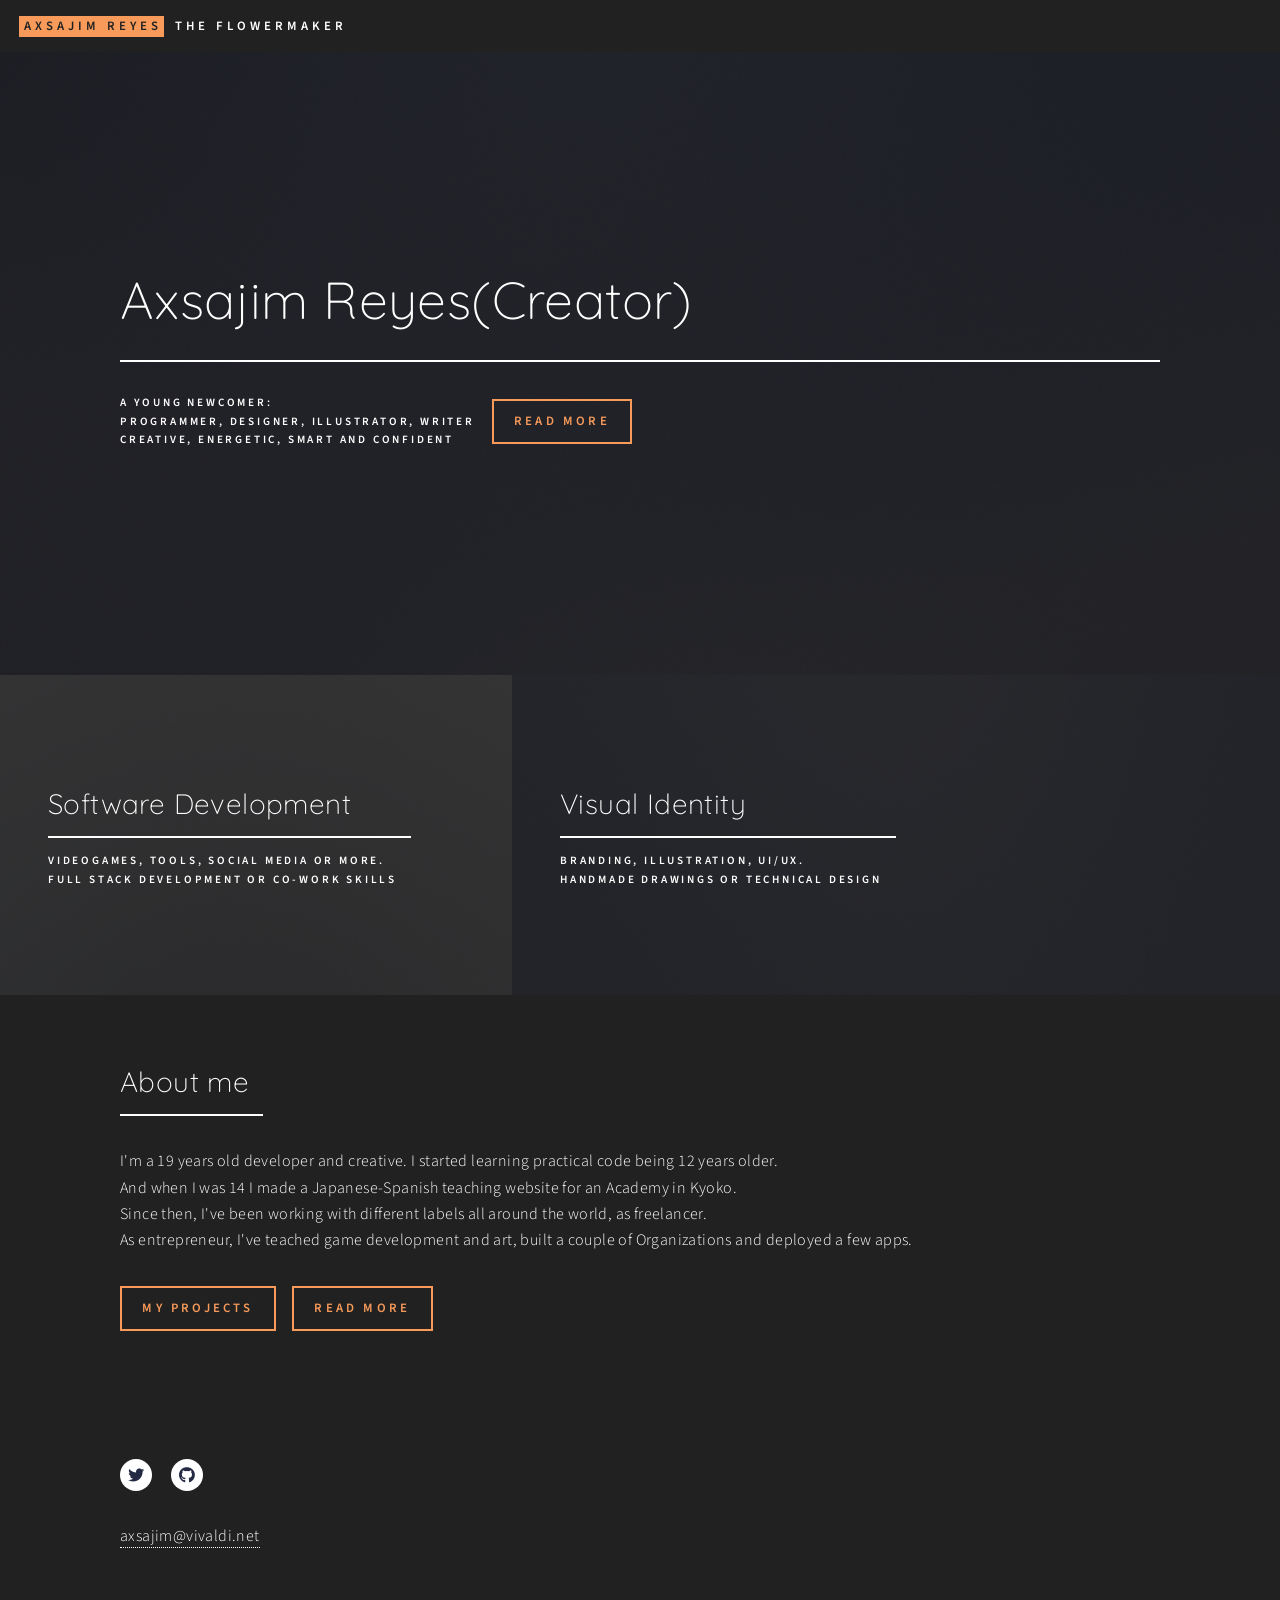
<file: index.html>
<!DOCTYPE HTML>
<!--
	Forty by HTML5 UP
	html5up.net | @ajlkn
	Free for personal and commercial use under the CCA 3.0 license (html5up.net/license)
-->
<html>
	<head>
		<title>Axsajim Reyes, Skill Showcase</title>
		<meta charset="utf-8" />
		<link href='images/favicon.ico' type='imagen/favicon.ico' rel='shorcut icon'/>
		<meta name="viewport" content="width=device-width, initial-scale=1, user-scalable=no" />
		<link rel="stylesheet" href="assets/css/main.css" />
		<noscript><link rel="stylesheet" href="assets/css/noscript.css" /></noscript>
	</head>
	<body class="is-preload">

		<!-- Wrapper -->
			<div id="wrapper">
				<!-- Logo -->


				<!-- Header -->
					<header id="header" class="alt">
						<a href="index.html" class="logo"><strong>Axsajim Reyes</strong><span> The Flowermaker</span></a>
					</header>
				<!-- Banner -->
					<section id="banner" class="major">
						<div class="inner">
							<header class="major">
								<h1>Axsajim Reyes(Creator)</h1>
							</header>
							<div class="content">
								<p>A young newcomer:<br/>
									Programmer, designer, illustrator, writer<br/>
									Creative, energetic, smart and confident</p>
								<ul class="actions">
									<li><a href="elements.html" class="button">Read more</a></li>
								</ul>
							</div>
						</div>
					</section>

				<!-- Main -->
					<div id="main">

						<!-- One -->
							<section id="one" class="tiles">
								<article>
									<span class="image">
										<img src="images/pic01.jpg" alt="" />
									</span>
									<header class="major">
										<h3><a href="landing.html" class="link">Software Development</a></h3>
										<p>Videogames, tools, social media or more.</br>
										Full stack development or co-work skills</p>
									</header>
								</article>
								<article>
									<span class="image">
										<img src="images/pic02.jpg" alt="" />
									</span>
									<header class="major">
										<h3><a href="generic.html" class="link">Visual Identity</a></h3>
										<p>Branding, Illustration, UI/UX.</br>
										Handmade drawings or Technical Design</p>
									</header>
								</article>
							</section>

						<!-- Two -->
							<section id="two">
								<div class="inner">
									<header class="major">
										<h2>About me</h2>
									</header>
									<p> I'm a 19 years old developer and creative. I started learning practical code being 12 years older.</br>
									And when I was 14 I made a Japanese-Spanish teaching website for an Academy in Kyoko.</br>
									Since then, I've been working with different labels all around the world, as freelancer.</br>
									As entrepreneur, I've teached game development and art, built a couple of Organizations and deployed a few apps.</p>
									<ul class="actions">
										<li><a href="landing.html" class="button">My Projects</a></li>
										<li><a href="generic.html" class="button">Read More</a></li>
									</ul>
								</div>
							</section>

					</div>

				<!-- Footer -->
					<footer id="footer">
						<div class="inner">
							<ul class="icons">
								<li><a href="https://twitter.com/AxsajimReyes" class="icon brands alt fa-twitter"><span class="label">Twitter</span></a></li>
								<li><a href="https://github.com/Axsajim/" class="icon brands alt fa-github"><span class="label">GitHub</span></a></li>
							</ul>
							<p>
								<a href="mailto:axsajim@vivaldi.net">axsajim@vivaldi.net</a>
							</p>
						</div>
					</footer>

			</div>

		<!-- Scripts -->
			<script src="assets/js/jquery.min.js"></script>
			<script src="assets/js/jquery.scrolly.min.js"></script>
			<script src="assets/js/jquery.scrollex.min.js"></script>
			<script src="assets/js/browser.min.js"></script>
			<script src="assets/js/breakpoints.min.js"></script>
			<script src="assets/js/util.js"></script>
			<script src="assets/js/main.js"></script>

	</body>
</html>
</file>
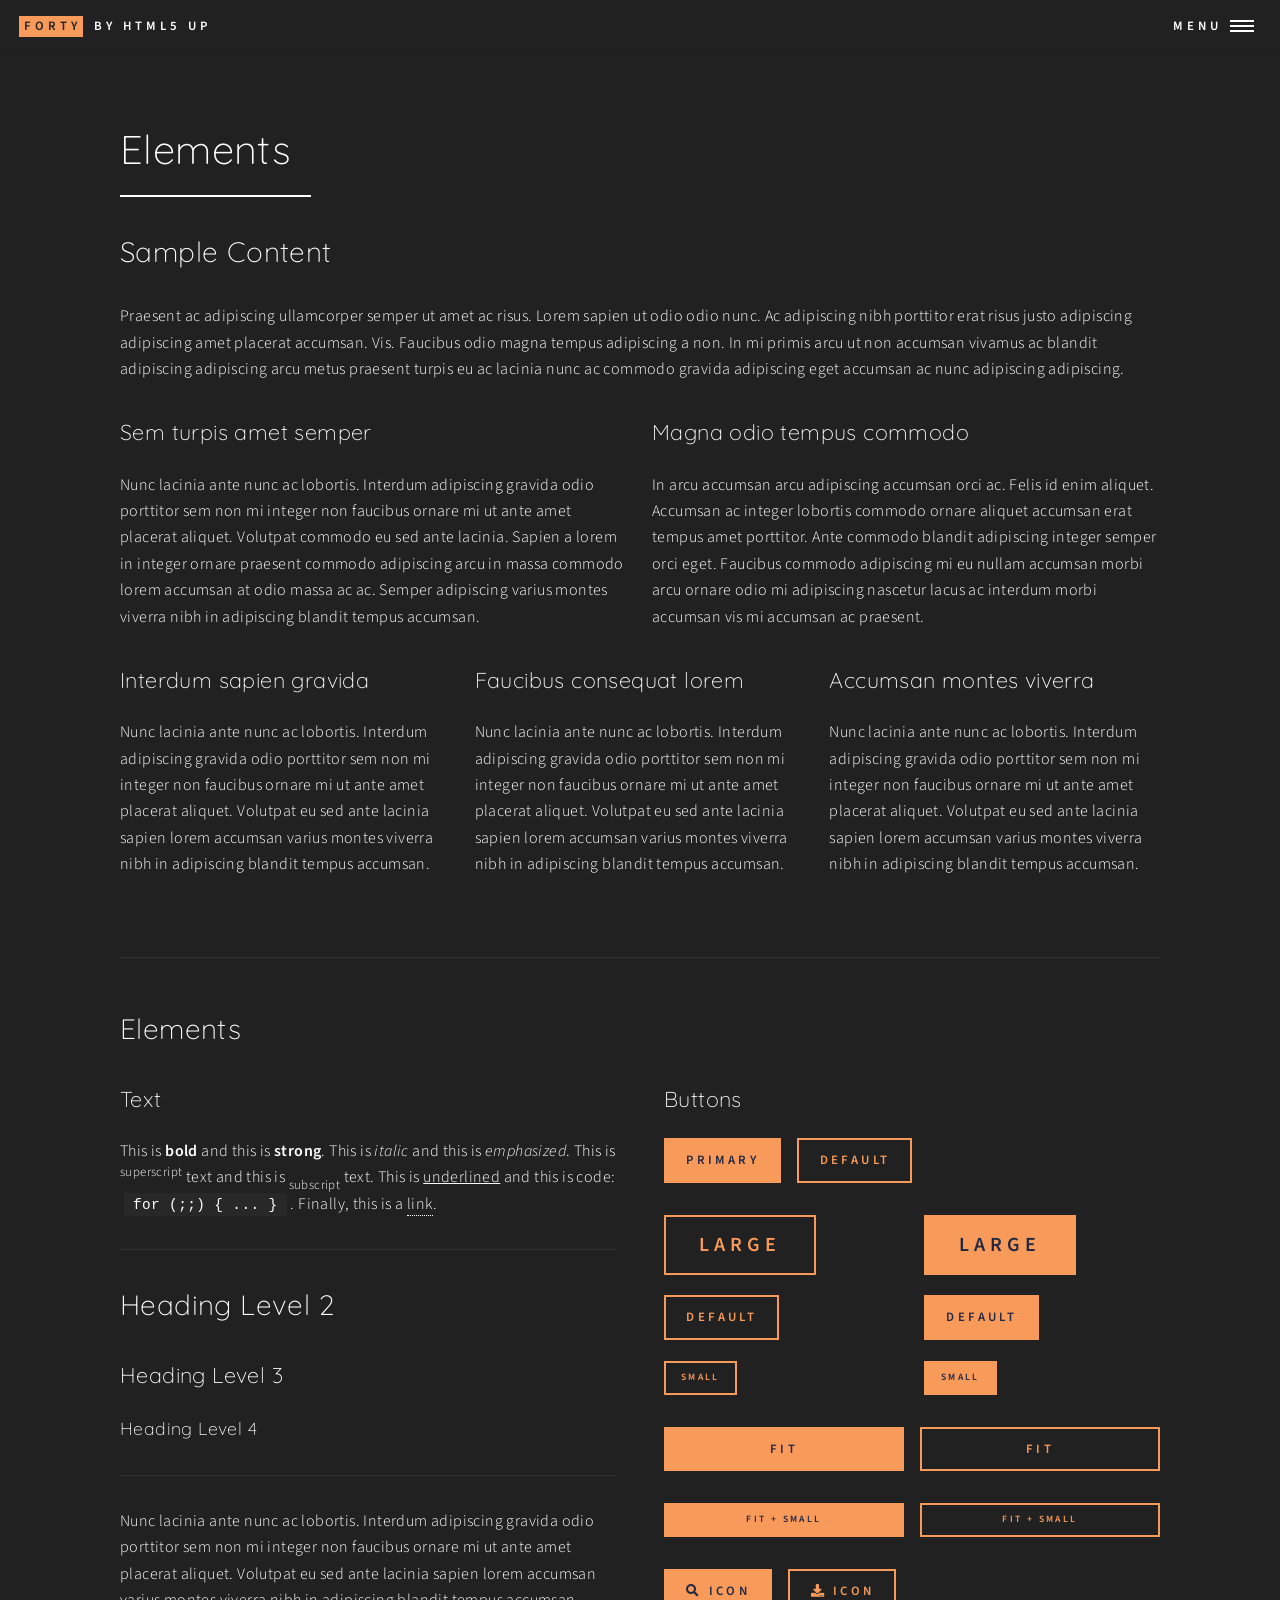
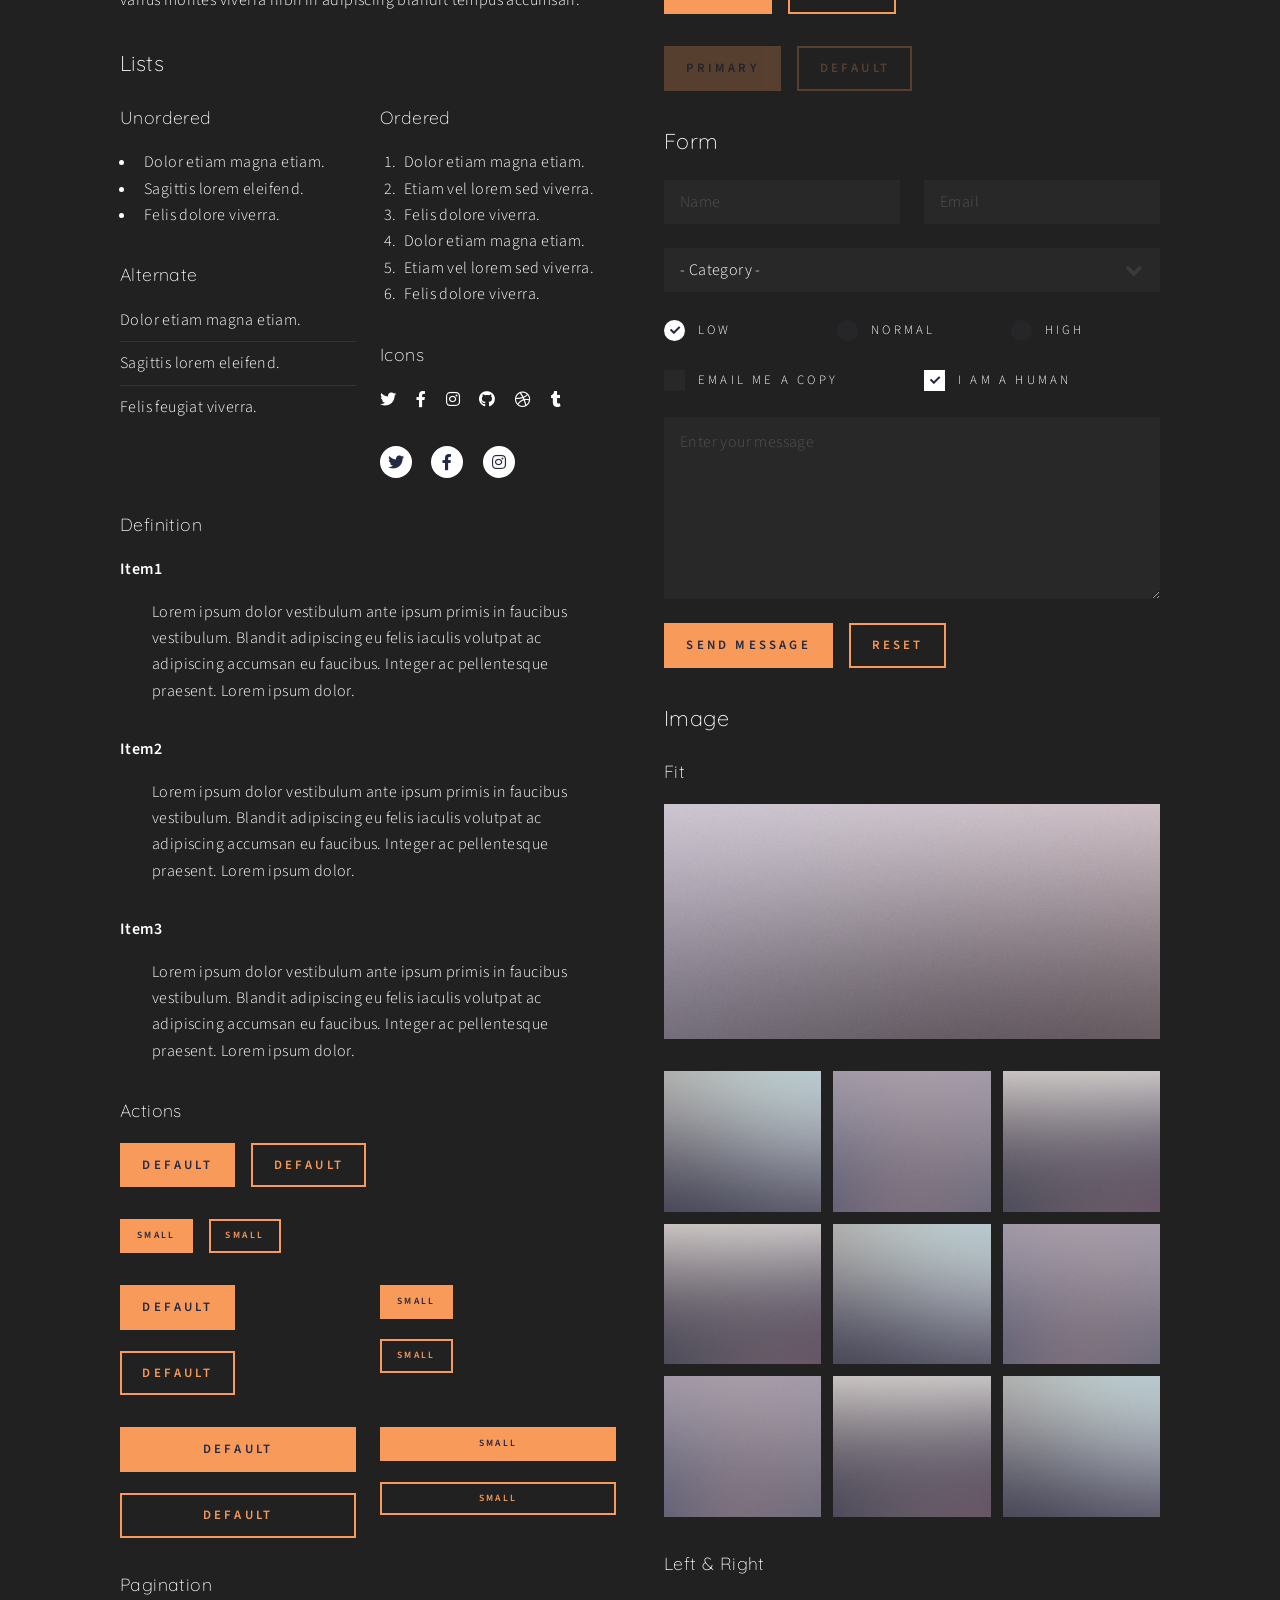
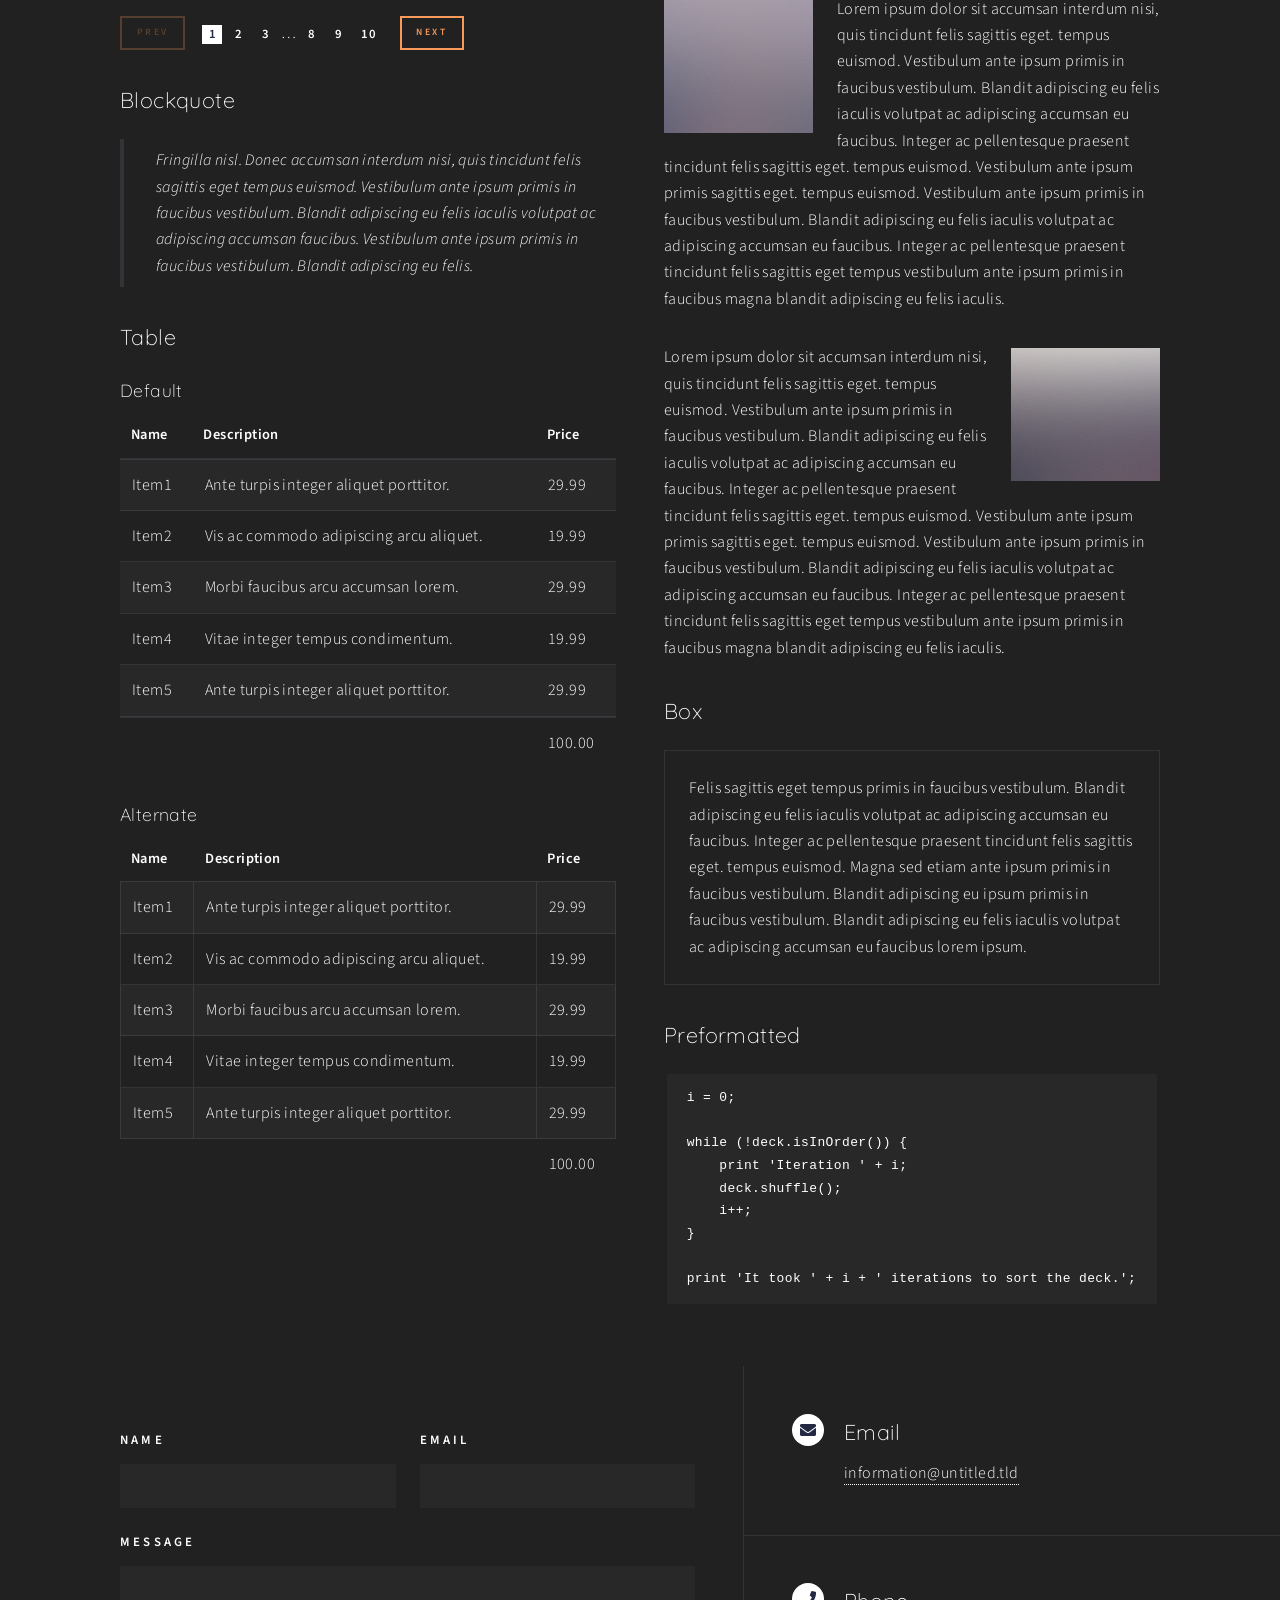
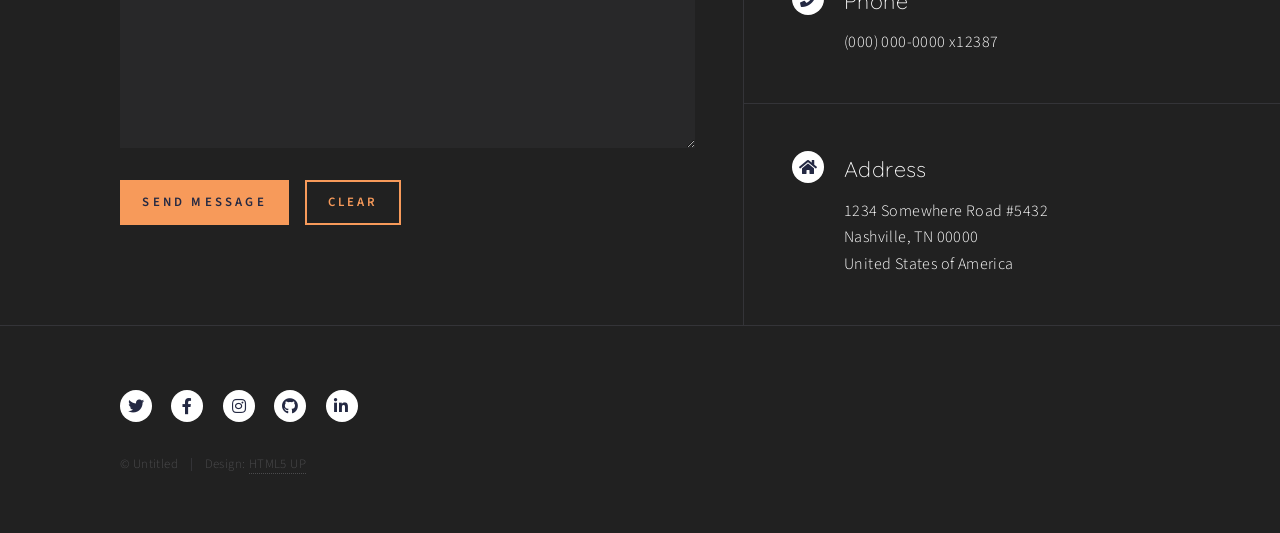
<file: elements.html>
<!DOCTYPE HTML>
<!--
	Forty by HTML5 UP
	html5up.net | @ajlkn
	Free for personal and commercial use under the CCA 3.0 license (html5up.net/license)
-->
<html>
	<head>
		<title>Elements - Forty by HTML5 UP</title>
		<meta charset="utf-8" />
		<meta name="viewport" content="width=device-width, initial-scale=1, user-scalable=no" />
		<link rel="stylesheet" href="assets/css/main.css" />
		<noscript><link rel="stylesheet" href="assets/css/noscript.css" /></noscript>
	</head>
	<body class="is-preload">

		<!-- Wrapper -->
			<div id="wrapper">

				<!-- Header -->
					<header id="header">
						<a href="index.html" class="logo"><strong>Forty</strong> <span>by HTML5 UP</span></a>
						<nav>
							<a href="#menu">Menu</a>
						</nav>
					</header>

				<!-- Menu -->
					<nav id="menu">
						<ul class="links">
							<li><a href="index.html">Home</a></li>
							<li><a href="landing.html">Landing</a></li>
							<li><a href="generic.html">Generic</a></li>
							<li><a href="elements.html">Elements</a></li>
						</ul>
						<ul class="actions stacked">
							<li><a href="#" class="button primary fit">Get Started</a></li>
							<li><a href="#" class="button fit">Log In</a></li>
						</ul>
					</nav>

				<!-- Main -->
					<div id="main" class="alt">

						<!-- One -->
							<section id="one">
								<div class="inner">
									<header class="major">
										<h1>Elements</h1>
									</header>

									<!-- Content -->
										<h2 id="content">Sample Content</h2>
										<p>Praesent ac adipiscing ullamcorper semper ut amet ac risus. Lorem sapien ut odio odio nunc. Ac adipiscing nibh porttitor erat risus justo adipiscing adipiscing amet placerat accumsan. Vis. Faucibus odio magna tempus adipiscing a non. In mi primis arcu ut non accumsan vivamus ac blandit adipiscing adipiscing arcu metus praesent turpis eu ac lacinia nunc ac commodo gravida adipiscing eget accumsan ac nunc adipiscing adipiscing.</p>
										<div class="row">
											<div class="col-6 col-12-small">
												<h3>Sem turpis amet semper</h3>
												<p>Nunc lacinia ante nunc ac lobortis. Interdum adipiscing gravida odio porttitor sem non mi integer non faucibus ornare mi ut ante amet placerat aliquet. Volutpat commodo eu sed ante lacinia. Sapien a lorem in integer ornare praesent commodo adipiscing arcu in massa commodo lorem accumsan at odio massa ac ac. Semper adipiscing varius montes viverra nibh in adipiscing blandit tempus accumsan.</p>
											</div>
											<div class="col-6 col-12-small">
												<h3>Magna odio tempus commodo</h3>
												<p>In arcu accumsan arcu adipiscing accumsan orci ac. Felis id enim aliquet. Accumsan ac integer lobortis commodo ornare aliquet accumsan erat tempus amet porttitor. Ante commodo blandit adipiscing integer semper orci eget. Faucibus commodo adipiscing mi eu nullam accumsan morbi arcu ornare odio mi adipiscing nascetur lacus ac interdum morbi accumsan vis mi accumsan ac praesent.</p>
											</div>
											<!-- Break -->
											<div class="col-4 col-12-medium">
												<h3>Interdum sapien gravida</h3>
												<p>Nunc lacinia ante nunc ac lobortis. Interdum adipiscing gravida odio porttitor sem non mi integer non faucibus ornare mi ut ante amet placerat aliquet. Volutpat eu sed ante lacinia sapien lorem accumsan varius montes viverra nibh in adipiscing blandit tempus accumsan.</p>
											</div>
											<div class="col-4 col-12-medium">
												<h3>Faucibus consequat lorem</h3>
												<p>Nunc lacinia ante nunc ac lobortis. Interdum adipiscing gravida odio porttitor sem non mi integer non faucibus ornare mi ut ante amet placerat aliquet. Volutpat eu sed ante lacinia sapien lorem accumsan varius montes viverra nibh in adipiscing blandit tempus accumsan.</p>
											</div>
											<div class="col-4 col-12-medium">
												<h3>Accumsan montes viverra</h3>
												<p>Nunc lacinia ante nunc ac lobortis. Interdum adipiscing gravida odio porttitor sem non mi integer non faucibus ornare mi ut ante amet placerat aliquet. Volutpat eu sed ante lacinia sapien lorem accumsan varius montes viverra nibh in adipiscing blandit tempus accumsan.</p>
											</div>
										</div>

									<hr class="major" />

									<!-- Elements -->
										<h2 id="elements">Elements</h2>
										<div class="row gtr-200">
											<div class="col-6 col-12-medium">

												<!-- Text stuff -->
													<h3>Text</h3>
													<p>This is <b>bold</b> and this is <strong>strong</strong>. This is <i>italic</i> and this is <em>emphasized</em>.
													This is <sup>superscript</sup> text and this is <sub>subscript</sub> text.
													This is <u>underlined</u> and this is code: <code>for (;;) { ... }</code>.
													Finally, this is a <a href="#">link</a>.</p>
													<hr />
													<h2>Heading Level 2</h2>
													<h3>Heading Level 3</h3>
													<h4>Heading Level 4</h4>
													<hr />
													<p>Nunc lacinia ante nunc ac lobortis. Interdum adipiscing gravida odio porttitor sem non mi integer non faucibus ornare mi ut ante amet placerat aliquet. Volutpat eu sed ante lacinia sapien lorem accumsan varius montes viverra nibh in adipiscing blandit tempus accumsan.</p>

												<!-- Lists -->
													<h3>Lists</h3>
													<div class="row">
														<div class="col-6 col-12-small">

															<h4>Unordered</h4>
															<ul>
																<li>Dolor etiam magna etiam.</li>
																<li>Sagittis lorem eleifend.</li>
																<li>Felis dolore viverra.</li>
															</ul>

															<h4>Alternate</h4>
															<ul class="alt">
																<li>Dolor etiam magna etiam.</li>
																<li>Sagittis lorem eleifend.</li>
																<li>Felis feugiat viverra.</li>
															</ul>

														</div>
														<div class="col-6 col-12-small">

															<h4>Ordered</h4>
															<ol>
																<li>Dolor etiam magna etiam.</li>
																<li>Etiam vel lorem sed viverra.</li>
																<li>Felis dolore viverra.</li>
																<li>Dolor etiam magna etiam.</li>
																<li>Etiam vel lorem sed viverra.</li>
																<li>Felis dolore viverra.</li>
															</ol>

															<h4>Icons</h4>
															<ul class="icons">
																<li><a href="#" class="icon brands fa-twitter"><span class="label">Twitter</span></a></li>
																<li><a href="#" class="icon brands fa-facebook-f"><span class="label">Facebook</span></a></li>
																<li><a href="#" class="icon brands fa-instagram"><span class="label">Instagram</span></a></li>
																<li><a href="#" class="icon brands fa-github"><span class="label">Github</span></a></li>
																<li><a href="#" class="icon brands fa-dribbble"><span class="label">Dribbble</span></a></li>
																<li><a href="#" class="icon brands fa-tumblr"><span class="label">Tumblr</span></a></li>
															</ul>
															<ul class="icons">
																<li><a href="#" class="icon brands alt fa-twitter"><span class="label">Twitter</span></a></li>
																<li><a href="#" class="icon brands alt fa-facebook-f"><span class="label">Facebook</span></a></li>
																<li><a href="#" class="icon brands alt fa-instagram"><span class="label">Instagram</span></a></li>
															</ul>

														</div>
													</div>
													<h4>Definition</h4>
													<dl>
														<dt>Item1</dt>
														<dd>
															<p>Lorem ipsum dolor vestibulum ante ipsum primis in faucibus vestibulum. Blandit adipiscing eu felis iaculis volutpat ac adipiscing accumsan eu faucibus. Integer ac pellentesque praesent. Lorem ipsum dolor.</p>
														</dd>
														<dt>Item2</dt>
														<dd>
															<p>Lorem ipsum dolor vestibulum ante ipsum primis in faucibus vestibulum. Blandit adipiscing eu felis iaculis volutpat ac adipiscing accumsan eu faucibus. Integer ac pellentesque praesent. Lorem ipsum dolor.</p>
														</dd>
														<dt>Item3</dt>
														<dd>
															<p>Lorem ipsum dolor vestibulum ante ipsum primis in faucibus vestibulum. Blandit adipiscing eu felis iaculis volutpat ac adipiscing accumsan eu faucibus. Integer ac pellentesque praesent. Lorem ipsum dolor.</p>
														</dd>
													</dl>

													<h4>Actions</h4>
													<ul class="actions">
														<li><a href="#" class="button primary">Default</a></li>
														<li><a href="#" class="button">Default</a></li>
													</ul>
													<ul class="actions small">
														<li><a href="#" class="button primary small">Small</a></li>
														<li><a href="#" class="button small">Small</a></li>
													</ul>
													<div class="row">
														<div class="col-6 col-12-small">
															<ul class="actions stacked">
																<li><a href="#" class="button primary">Default</a></li>
																<li><a href="#" class="button">Default</a></li>
															</ul>
														</div>
														<div class="col-6 col-12-small">
															<ul class="actions stacked">
																<li><a href="#" class="button primary small">Small</a></li>
																<li><a href="#" class="button small">Small</a></li>
															</ul>
														</div>
														<div class="col-6 col-12-small">
															<ul class="actions stacked">
																<li><a href="#" class="button primary fit">Default</a></li>
																<li><a href="#" class="button fit">Default</a></li>
															</ul>
														</div>
														<div class="col-6 col-12-small">
															<ul class="actions stacked">
																<li><a href="#" class="button primary small fit">Small</a></li>
																<li><a href="#" class="button small fit">Small</a></li>
															</ul>
														</div>
													</div>

													<h4>Pagination</h4>
													<ul class="pagination">
														<li><span class="button small disabled">Prev</span></li>
														<li><a href="#" class="page active">1</a></li>
														<li><a href="#" class="page">2</a></li>
														<li><a href="#" class="page">3</a></li>
														<li><span>&hellip;</span></li>
														<li><a href="#" class="page">8</a></li>
														<li><a href="#" class="page">9</a></li>
														<li><a href="#" class="page">10</a></li>
														<li><a href="#" class="button small">Next</a></li>
													</ul>

												<!-- Blockquote -->
													<h3>Blockquote</h3>
													<blockquote>Fringilla nisl. Donec accumsan interdum nisi, quis tincidunt felis sagittis eget tempus euismod. Vestibulum ante ipsum primis in faucibus vestibulum. Blandit adipiscing eu felis iaculis volutpat ac adipiscing accumsan faucibus. Vestibulum ante ipsum primis in faucibus vestibulum. Blandit adipiscing eu felis.</blockquote>

												<!-- Table -->
													<h3>Table</h3>

													<h4>Default</h4>
													<div class="table-wrapper">
														<table>
															<thead>
																<tr>
																	<th>Name</th>
																	<th>Description</th>
																	<th>Price</th>
																</tr>
															</thead>
															<tbody>
																<tr>
																	<td>Item1</td>
																	<td>Ante turpis integer aliquet porttitor.</td>
																	<td>29.99</td>
																</tr>
																<tr>
																	<td>Item2</td>
																	<td>Vis ac commodo adipiscing arcu aliquet.</td>
																	<td>19.99</td>
																</tr>
																<tr>
																	<td>Item3</td>
																	<td> Morbi faucibus arcu accumsan lorem.</td>
																	<td>29.99</td>
																</tr>
																<tr>
																	<td>Item4</td>
																	<td>Vitae integer tempus condimentum.</td>
																	<td>19.99</td>
																</tr>
																<tr>
																	<td>Item5</td>
																	<td>Ante turpis integer aliquet porttitor.</td>
																	<td>29.99</td>
																</tr>
															</tbody>
															<tfoot>
																<tr>
																	<td colspan="2"></td>
																	<td>100.00</td>
																</tr>
															</tfoot>
														</table>
													</div>

													<h4>Alternate</h4>
													<div class="table-wrapper">
														<table class="alt">
															<thead>
																<tr>
																	<th>Name</th>
																	<th>Description</th>
																	<th>Price</th>
																</tr>
															</thead>
															<tbody>
																<tr>
																	<td>Item1</td>
																	<td>Ante turpis integer aliquet porttitor.</td>
																	<td>29.99</td>
																</tr>
																<tr>
																	<td>Item2</td>
																	<td>Vis ac commodo adipiscing arcu aliquet.</td>
																	<td>19.99</td>
																</tr>
																<tr>
																	<td>Item3</td>
																	<td> Morbi faucibus arcu accumsan lorem.</td>
																	<td>29.99</td>
																</tr>
																<tr>
																	<td>Item4</td>
																	<td>Vitae integer tempus condimentum.</td>
																	<td>19.99</td>
																</tr>
																<tr>
																	<td>Item5</td>
																	<td>Ante turpis integer aliquet porttitor.</td>
																	<td>29.99</td>
																</tr>
															</tbody>
															<tfoot>
																<tr>
																	<td colspan="2"></td>
																	<td>100.00</td>
																</tr>
															</tfoot>
														</table>
													</div>

											</div>
											<div class="col-6 col-12-medium">

												<!-- Buttons -->
													<h3>Buttons</h3>
													<ul class="actions">
														<li><a href="#" class="button primary">Primary</a></li>
														<li><a href="#" class="button">Default</a></li>
													</ul>
													<div class="row">
														<div class="col-6 col-12-xsmall">
															<ul class="actions stacked">
																<li><a href="#" class="button large">Large</a></li>
																<li><a href="#" class="button">Default</a></li>
																<li><a href="#" class="button small">Small</a></li>
															</ul>
														</div>
														<div class="col-6 col-12-xsmall">
															<ul class="actions stacked">
																<li><a href="#" class="button primary large">Large</a></li>
																<li><a href="#" class="button primary">Default</a></li>
																<li><a href="#" class="button primary small">Small</a></li>
															</ul>
														</div>
													</div>
													<ul class="actions fit">
														<li><a href="#" class="button primary fit">Fit</a></li>
														<li><a href="#" class="button fit">Fit</a></li>
													</ul>
													<ul class="actions fit small">
														<li><a href="#" class="button primary fit small">Fit + Small</a></li>
														<li><a href="#" class="button fit small">Fit + Small</a></li>
													</ul>
													<ul class="actions">
														<li><a href="#" class="button primary icon solid fa-search">Icon</a></li>
														<li><a href="#" class="button icon solid fa-download">Icon</a></li>
													</ul>
													<ul class="actions">
														<li><span class="button primary disabled">Primary</span></li>
														<li><span class="button disabled">Default</span></li>
													</ul>

												<!-- Form -->
													<h3>Form</h3>

													<form method="post" action="#">
														<div class="row gtr-uniform">
															<div class="col-6 col-12-xsmall">
																<input type="text" name="demo-name" id="demo-name" value="" placeholder="Name" />
															</div>
															<div class="col-6 col-12-xsmall">
																<input type="email" name="demo-email" id="demo-email" value="" placeholder="Email" />
															</div>
															<!-- Break -->
															<div class="col-12">
																<select name="demo-category" id="demo-category">
																	<option value="">- Category -</option>
																	<option value="1">Manufacturing</option>
																	<option value="1">Shipping</option>
																	<option value="1">Administration</option>
																	<option value="1">Human Resources</option>
																</select>
															</div>
															<!-- Break -->
															<div class="col-4 col-12-small">
																<input type="radio" id="demo-priority-low" name="demo-priority" checked>
																<label for="demo-priority-low">Low</label>
															</div>
															<div class="col-4 col-12-small">
																<input type="radio" id="demo-priority-normal" name="demo-priority">
																<label for="demo-priority-normal">Normal</label>
															</div>
															<div class="col-4 col-12-small">
																<input type="radio" id="demo-priority-high" name="demo-priority">
																<label for="demo-priority-high">High</label>
															</div>
															<!-- Break -->
															<div class="col-6 col-12-small">
																<input type="checkbox" id="demo-copy" name="demo-copy">
																<label for="demo-copy">Email me a copy</label>
															</div>
															<div class="col-6 col-12-small">
																<input type="checkbox" id="demo-human" name="demo-human" checked>
																<label for="demo-human">I am a human</label>
															</div>
															<!-- Break -->
															<div class="col-12">
																<textarea name="demo-message" id="demo-message" placeholder="Enter your message" rows="6"></textarea>
															</div>
															<!-- Break -->
															<div class="col-12">
																<ul class="actions">
																	<li><input type="submit" value="Send Message" class="primary" /></li>
																	<li><input type="reset" value="Reset" /></li>
																</ul>
															</div>
														</div>
													</form>

												<!-- Image -->
													<h3>Image</h3>

													<h4>Fit</h4>
													<span class="image fit"><img src="images/pic03.jpg" alt="" /></span>
													<div class="box alt">
														<div class="row gtr-50 gtr-uniform">
															<div class="col-4"><span class="image fit"><img src="images/pic08.jpg" alt="" /></span></div>
															<div class="col-4"><span class="image fit"><img src="images/pic09.jpg" alt="" /></span></div>
															<div class="col-4"><span class="image fit"><img src="images/pic10.jpg" alt="" /></span></div>
															<!-- Break -->
															<div class="col-4"><span class="image fit"><img src="images/pic10.jpg" alt="" /></span></div>
															<div class="col-4"><span class="image fit"><img src="images/pic08.jpg" alt="" /></span></div>
															<div class="col-4"><span class="image fit"><img src="images/pic09.jpg" alt="" /></span></div>
															<!-- Break -->
															<div class="col-4"><span class="image fit"><img src="images/pic09.jpg" alt="" /></span></div>
															<div class="col-4"><span class="image fit"><img src="images/pic10.jpg" alt="" /></span></div>
															<div class="col-4"><span class="image fit"><img src="images/pic08.jpg" alt="" /></span></div>
														</div>
													</div>

													<h4>Left &amp; Right</h4>
													<p><span class="image left"><img src="images/pic09.jpg" alt="" /></span>Lorem ipsum dolor sit accumsan interdum nisi, quis tincidunt felis sagittis eget. tempus euismod. Vestibulum ante ipsum primis in faucibus vestibulum. Blandit adipiscing eu felis iaculis volutpat ac adipiscing accumsan eu faucibus. Integer ac pellentesque praesent tincidunt felis sagittis eget. tempus euismod. Vestibulum ante ipsum primis sagittis eget. tempus euismod. Vestibulum ante ipsum primis in faucibus vestibulum. Blandit adipiscing eu felis iaculis volutpat ac adipiscing accumsan eu faucibus. Integer ac pellentesque praesent tincidunt felis sagittis eget tempus vestibulum ante ipsum primis in faucibus magna blandit adipiscing eu felis iaculis.</p>
													<p><span class="image right"><img src="images/pic10.jpg" alt="" /></span>Lorem ipsum dolor sit accumsan interdum nisi, quis tincidunt felis sagittis eget. tempus euismod. Vestibulum ante ipsum primis in faucibus vestibulum. Blandit adipiscing eu felis iaculis volutpat ac adipiscing accumsan eu faucibus. Integer ac pellentesque praesent tincidunt felis sagittis eget. tempus euismod. Vestibulum ante ipsum primis sagittis eget. tempus euismod. Vestibulum ante ipsum primis in faucibus vestibulum. Blandit adipiscing eu felis iaculis volutpat ac adipiscing accumsan eu faucibus. Integer ac pellentesque praesent tincidunt felis sagittis eget tempus vestibulum ante ipsum primis in faucibus magna blandit adipiscing eu felis iaculis.</p>

												<!-- Box -->
													<h3>Box</h3>
													<div class="box">
														<p>Felis sagittis eget tempus primis in faucibus vestibulum. Blandit adipiscing eu felis iaculis volutpat ac adipiscing accumsan eu faucibus. Integer ac pellentesque praesent tincidunt felis sagittis eget. tempus euismod. Magna sed etiam ante ipsum primis in faucibus vestibulum. Blandit adipiscing eu ipsum primis in faucibus vestibulum. Blandit adipiscing eu felis iaculis volutpat ac adipiscing accumsan eu faucibus lorem ipsum.</p>
													</div>

												<!-- Preformatted Code -->
													<h3>Preformatted</h3>
													<pre><code>i = 0;

while (!deck.isInOrder()) {
    print 'Iteration ' + i;
    deck.shuffle();
    i++;
}

print 'It took ' + i + ' iterations to sort the deck.';
</code></pre>

											</div>
										</div>

								</div>
							</section>

					</div>

				<!-- Contact -->
					<section id="contact">
						<div class="inner">
							<section>
								<form method="post" action="#">
									<div class="fields">
										<div class="field half">
											<label for="name">Name</label>
											<input type="text" name="name" id="name" />
										</div>
										<div class="field half">
											<label for="email">Email</label>
											<input type="text" name="email" id="email" />
										</div>
										<div class="field">
											<label for="message">Message</label>
											<textarea name="message" id="message" rows="6"></textarea>
										</div>
									</div>
									<ul class="actions">
										<li><input type="submit" value="Send Message" class="primary" /></li>
										<li><input type="reset" value="Clear" /></li>
									</ul>
								</form>
							</section>
							<section class="split">
								<section>
									<div class="contact-method">
										<span class="icon solid alt fa-envelope"></span>
										<h3>Email</h3>
										<a href="#">information@untitled.tld</a>
									</div>
								</section>
								<section>
									<div class="contact-method">
										<span class="icon solid alt fa-phone"></span>
										<h3>Phone</h3>
										<span>(000) 000-0000 x12387</span>
									</div>
								</section>
								<section>
									<div class="contact-method">
										<span class="icon solid alt fa-home"></span>
										<h3>Address</h3>
										<span>1234 Somewhere Road #5432<br />
										Nashville, TN 00000<br />
										United States of America</span>
									</div>
								</section>
							</section>
						</div>
					</section>

				<!-- Footer -->
					<footer id="footer">
						<div class="inner">
							<ul class="icons">
								<li><a href="#" class="icon brands alt fa-twitter"><span class="label">Twitter</span></a></li>
								<li><a href="#" class="icon brands alt fa-facebook-f"><span class="label">Facebook</span></a></li>
								<li><a href="#" class="icon brands alt fa-instagram"><span class="label">Instagram</span></a></li>
								<li><a href="#" class="icon brands alt fa-github"><span class="label">GitHub</span></a></li>
								<li><a href="#" class="icon brands alt fa-linkedin-in"><span class="label">LinkedIn</span></a></li>
							</ul>
							<ul class="copyright">
								<li>&copy; Untitled</li><li>Design: <a href="https://html5up.net">HTML5 UP</a></li>
							</ul>
						</div>
					</footer>

			</div>

		<!-- Scripts -->
			<script src="assets/js/jquery.min.js"></script>
			<script src="assets/js/jquery.scrolly.min.js"></script>
			<script src="assets/js/jquery.scrollex.min.js"></script>
			<script src="assets/js/browser.min.js"></script>
			<script src="assets/js/breakpoints.min.js"></script>
			<script src="assets/js/util.js"></script>
			<script src="assets/js/main.js"></script>

	</body>
</html>
</file>
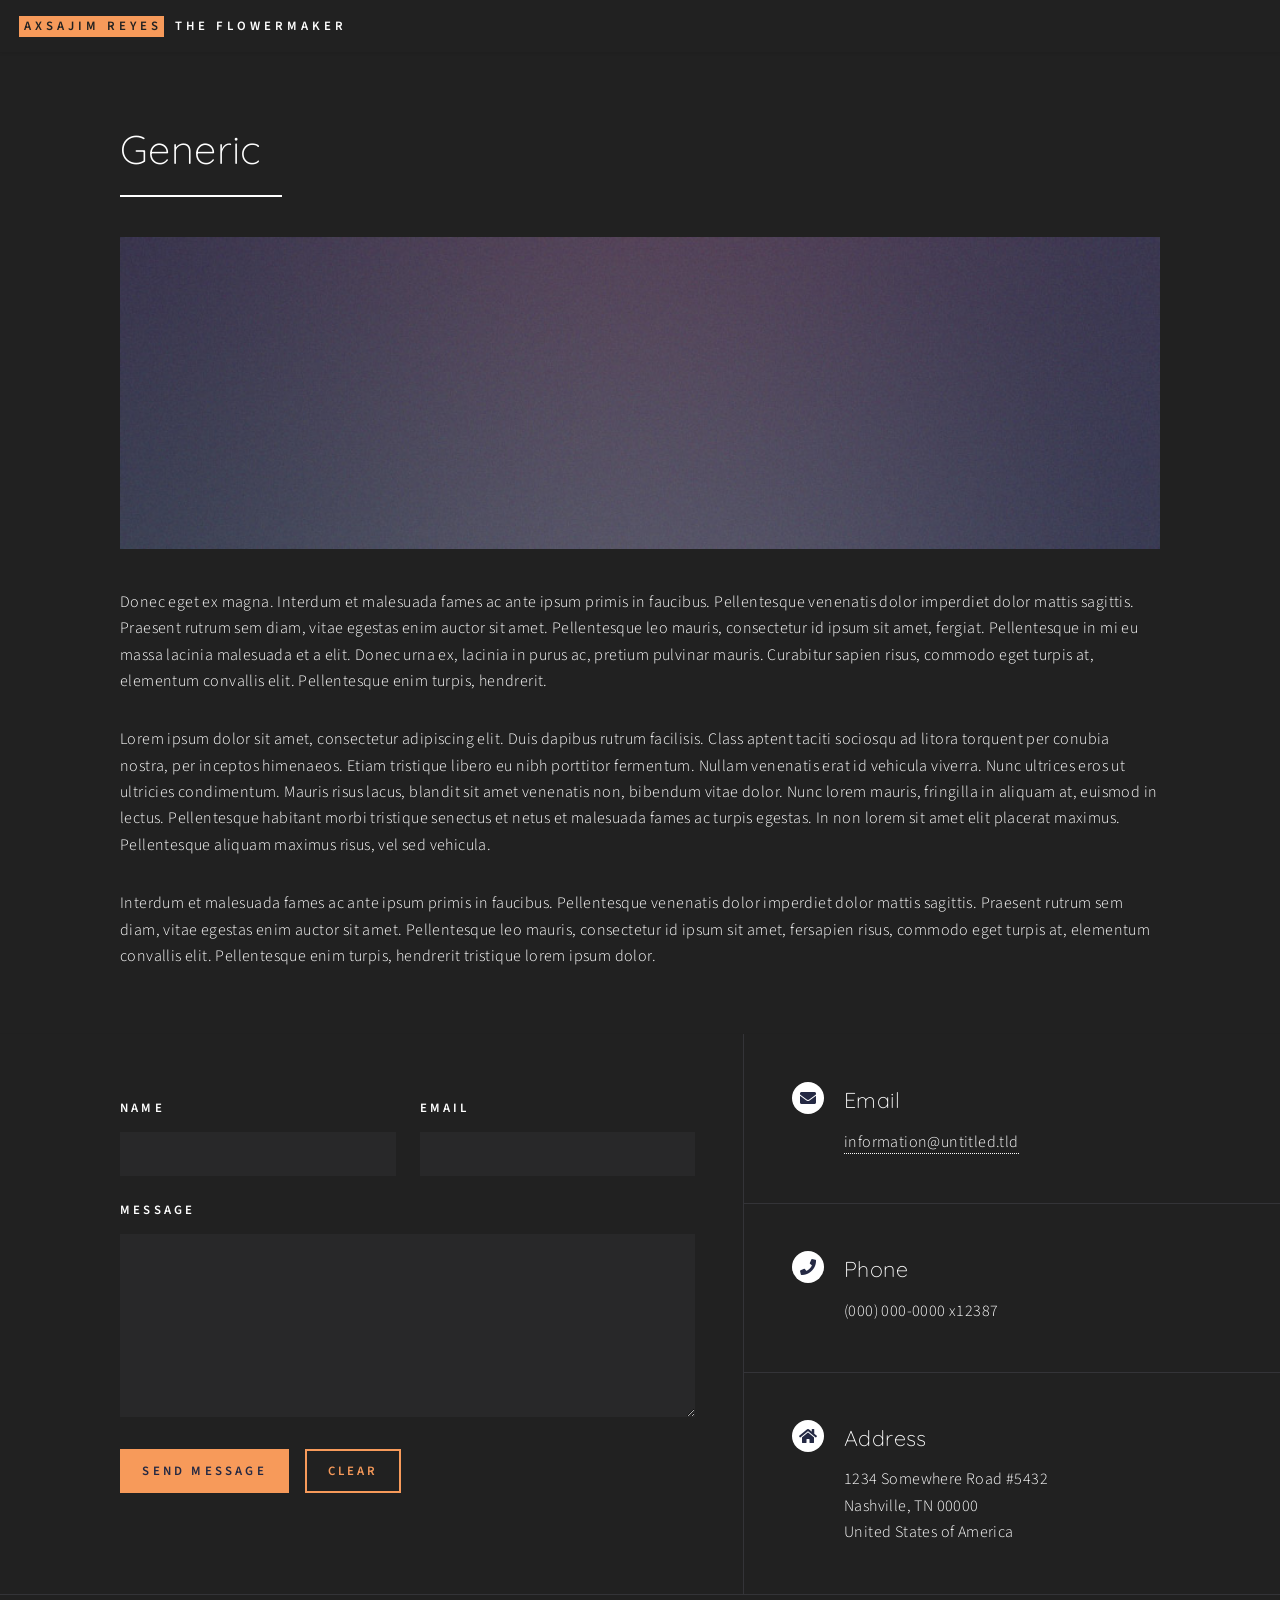
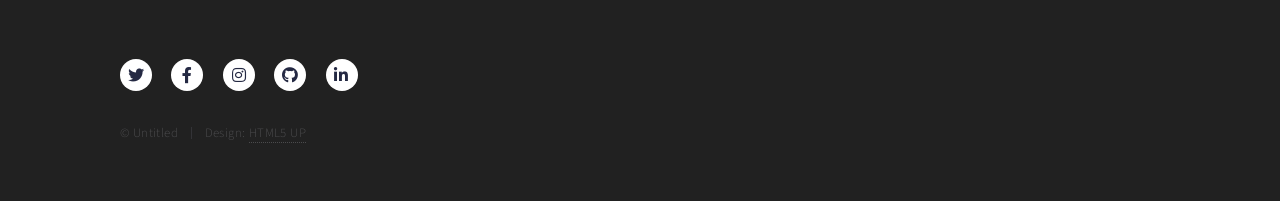
<file: generic.html>
<!DOCTYPE HTML>
<!--
	Forty by HTML5 UP
	html5up.net | @ajlkn
	Free for personal and commercial use under the CCA 3.0 license (html5up.net/license)
-->
<html>
	<head>
		<title>Axsajim Reyes - WIP</title>
		<meta charset="utf-8" />
		<meta name="viewport" content="width=device-width, initial-scale=1, user-scalable=no" />
		<link rel="stylesheet" href="assets/css/main.css" />
		<noscript><link rel="stylesheet" href="assets/css/noscript.css" /></noscript>
	</head>
	<body class="is-preload">

		<!-- Wrapper -->
			<div id="wrapper">

				<!-- Header -->
					<header id="header">
						<a href="index.html" class="logo"><strong>Axsajim Reyes</strong> <span> The Flowermaker</span></a>
					</header>

				<!-- Main -->
					<div id="main" class="alt">

						<!-- One -->
							<section id="one">
								<div class="inner">
									<header class="major">
										<h1>Generic</h1>
									</header>
									<span class="image main"><img src="images/pic11.jpg" alt="" /></span>
									<p>Donec eget ex magna. Interdum et malesuada fames ac ante ipsum primis in faucibus. Pellentesque venenatis dolor imperdiet dolor mattis sagittis. Praesent rutrum sem diam, vitae egestas enim auctor sit amet. Pellentesque leo mauris, consectetur id ipsum sit amet, fergiat. Pellentesque in mi eu massa lacinia malesuada et a elit. Donec urna ex, lacinia in purus ac, pretium pulvinar mauris. Curabitur sapien risus, commodo eget turpis at, elementum convallis elit. Pellentesque enim turpis, hendrerit.</p>
									<p>Lorem ipsum dolor sit amet, consectetur adipiscing elit. Duis dapibus rutrum facilisis. Class aptent taciti sociosqu ad litora torquent per conubia nostra, per inceptos himenaeos. Etiam tristique libero eu nibh porttitor fermentum. Nullam venenatis erat id vehicula viverra. Nunc ultrices eros ut ultricies condimentum. Mauris risus lacus, blandit sit amet venenatis non, bibendum vitae dolor. Nunc lorem mauris, fringilla in aliquam at, euismod in lectus. Pellentesque habitant morbi tristique senectus et netus et malesuada fames ac turpis egestas. In non lorem sit amet elit placerat maximus. Pellentesque aliquam maximus risus, vel sed vehicula.</p>
									<p>Interdum et malesuada fames ac ante ipsum primis in faucibus. Pellentesque venenatis dolor imperdiet dolor mattis sagittis. Praesent rutrum sem diam, vitae egestas enim auctor sit amet. Pellentesque leo mauris, consectetur id ipsum sit amet, fersapien risus, commodo eget turpis at, elementum convallis elit. Pellentesque enim turpis, hendrerit tristique lorem ipsum dolor.</p>
								</div>
							</section>

					</div>

				<!-- Contact -->
					<section id="contact">
						<div class="inner">
							<section>
								<form method="post" action="#">
									<div class="fields">
										<div class="field half">
											<label for="name">Name</label>
											<input type="text" name="name" id="name" />
										</div>
										<div class="field half">
											<label for="email">Email</label>
											<input type="text" name="email" id="email" />
										</div>
										<div class="field">
											<label for="message">Message</label>
											<textarea name="message" id="message" rows="6"></textarea>
										</div>
									</div>
									<ul class="actions">
										<li><input type="submit" value="Send Message" class="primary" /></li>
										<li><input type="reset" value="Clear" /></li>
									</ul>
								</form>
							</section>
							<section class="split">
								<section>
									<div class="contact-method">
										<span class="icon solid alt fa-envelope"></span>
										<h3>Email</h3>
										<a href="#">information@untitled.tld</a>
									</div>
								</section>
								<section>
									<div class="contact-method">
										<span class="icon solid alt fa-phone"></span>
										<h3>Phone</h3>
										<span>(000) 000-0000 x12387</span>
									</div>
								</section>
								<section>
									<div class="contact-method">
										<span class="icon solid alt fa-home"></span>
										<h3>Address</h3>
										<span>1234 Somewhere Road #5432<br />
										Nashville, TN 00000<br />
										United States of America</span>
									</div>
								</section>
							</section>
						</div>
					</section>

				<!-- Footer -->
					<footer id="footer">
						<div class="inner">
							<ul class="icons">
								<li><a href="#" class="icon brands alt fa-twitter"><span class="label">Twitter</span></a></li>
								<li><a href="#" class="icon brands alt fa-facebook-f"><span class="label">Facebook</span></a></li>
								<li><a href="#" class="icon brands alt fa-instagram"><span class="label">Instagram</span></a></li>
								<li><a href="#" class="icon brands alt fa-github"><span class="label">GitHub</span></a></li>
								<li><a href="#" class="icon brands alt fa-linkedin-in"><span class="label">LinkedIn</span></a></li>
							</ul>
							<ul class="copyright">
								<li>&copy; Untitled</li><li>Design: <a href="https://html5up.net">HTML5 UP</a></li>
							</ul>
						</div>
					</footer>

			</div>

		<!-- Scripts -->
			<script src="assets/js/jquery.min.js"></script>
			<script src="assets/js/jquery.scrolly.min.js"></script>
			<script src="assets/js/jquery.scrollex.min.js"></script>
			<script src="assets/js/browser.min.js"></script>
			<script src="assets/js/breakpoints.min.js"></script>
			<script src="assets/js/util.js"></script>
			<script src="assets/js/main.js"></script>

	</body>
</html>
</file>
<file: assets/css/noscript.css>
/*
	Forty by HTML5 UP
	html5up.net | @ajlkn
	Free for personal and commercial use under the CCA 3.0 license (html5up.net/license)
*/

/* Banner */

	body.is-preload #banner:after {
		opacity: 0.85;
	}

	body.is-preload #banner > .inner {
		-moz-filter: none;
		-webkit-filter: none;
		-ms-filter: none;
		filter: none;
		-moz-transform: none;
		-webkit-transform: none;
		-ms-transform: none;
		transform: none;
		opacity: 1;
	}
</file>
<file: assets/css/main.css>
@import url(fontawesome-all.min.css);
@import url("https://fonts.googleapis.com/css?family=Source+Sans+Pro:300,300italic,600,600italic");
@import url('https://fonts.googleapis.com/css2?family=Quicksand:wght@300;400;500;600;700&display=swap');
/*
	Forty by HTML5 UP
	html5up.net | @ajlkn
	Free for personal and commercial use under the CCA 3.0 license (html5up.net/license)
*/

html, body, div, span, applet, object,
iframe, h1, h2, h3, h4, h5, h6, p, blockquote,
pre, a, abbr, acronym, address, big, cite,
code, del, dfn, em, img, ins, kbd, q, s, samp,
small, strike, strong, sub, sup, tt, var, b,
u, i, center, dl, dt, dd, ol, ul, li, fieldset,
form, label, legend, table, caption, tbody,
tfoot, thead, tr, th, td, article, aside,
canvas, details, embed, figure, figcaption,
footer, header, hgroup, menu, nav, output, ruby,
section, summary, time, mark, audio, video {
	margin: 0;
	padding: 0;
	border: 0;
	font-size: 100%;
	font: inherit;
	vertical-align: baseline;}

article, aside, details, figcaption, figure,
footer, header, hgroup, menu, nav, section {
	display: block;}

body {
	line-height: 1;
}

ol, ul {
	list-style: none;
}

blockquote, q {
	quotes: none;
}

	blockquote:before, blockquote:after, q:before, q:after {
		content: '';
		content: none;
	}

table {
	border-collapse: collapse;
	border-spacing: 0;
}

body {
	-webkit-text-size-adjust: none;
}

mark {
	background-color: transparent;
	color: inherit;
}

input::-moz-focus-inner {
	border: 0;
	padding: 0;
}

input, select, textarea {
	-moz-appearance: none;
	-webkit-appearance: none;
	-ms-appearance: none;
	appearance: none;
}

/* Basic */

	@-ms-viewport {
		width: device-width;
	}

	body {
		-ms-overflow-style: scrollbar;
	}

	@media screen and (max-width: 480px) {

		html, body {
			min-width: 320px;
		}

	}

	html {
		box-sizing: border-box;
	}

	*, *:before, *:after {
		box-sizing: inherit;
	}

	body {
		background: #212121;
	}

		body.is-preload *, body.is-preload *:before, body.is-preload *:after {
			-moz-animation: none !important;
			-webkit-animation: none !important;
			-ms-animation: none !important;
			animation: none !important;
			-moz-transition: none !important;
			-webkit-transition: none !important;
			-ms-transition: none !important;
			transition: none !important;
		}

/* Type */

	body, input, select, textarea {
		color: #ffffff;
		font-family: "Source Sans Pro", Helvetica, sans-serif;
		font-size: 17pt;
		font-weight: 300;
		letter-spacing: 0.025em;
		line-height: 1.65;
	}

		@media screen and (max-width: 1680px) {

			body, input, select, textarea {
				font-size: 14pt;
			}

		}

		@media screen and (max-width: 1280px) {

			body, input, select, textarea {
				font-size: 12pt;
			}

		}

		@media screen and (max-width: 360px) {

			body, input, select, textarea {
				font-size: 11pt;
			}

		}

	a {
		-moz-transition: color 0.2s ease-in-out, border-bottom-color 0.2s ease-in-out;
		-webkit-transition: color 0.2s ease-in-out, border-bottom-color 0.2s ease-in-out;
		-ms-transition: color 0.2s ease-in-out, border-bottom-color 0.2s ease-in-out;
		transition: color 0.2s ease-in-out, border-bottom-color 0.2s ease-in-out;
		border-bottom: dotted 1px;
		color: inherit;
		text-decoration: none;
	}

		a:hover {
			border-bottom-color: transparent;
			color: #9bf1ff !important;
		}

		a:active {
			color: #53e3fb !important;
		}

	strong, b {
		color: #ffffff;
		font-weight: 600;
	}

	em, i {
		font-style: italic;
	}

	p {
		margin: 0 0 2em 0;
	}

	h1, h2, h3, h4, h5, h6 {
		color: #ffffff;
		font-weight: 300;
		font-family: 'Quicksand';
		line-height: 1.65;
		margin: 0 0 1em 0;
	}

		h1 a, h2 a, h3 a, h4 a, h5 a, h6 a {
			color: inherit;
			border-bottom: 0;
		}

	h1 {
		font-size: 2.5em;
	}

	h2 {
		font-size: 1.75em;
	}

	h3 {
		font-size: 1.35em;
	}

	h4 {
		font-size: 1.1em;
	}

	h5 {
		font-size: 0.9em;
	}

	h6 {
		font-size: 0.7em;
	}

	@media screen and (max-width: 736px) {

		h1 {
			font-size: 2em;
		}

		h2 {
			font-size: 1.5em;
		}

		h3 {
			font-size: 1.25em;
		}

	}

	sub {
		font-size: 0.8em;
		position: relative;
		top: 0.5em;
	}

	sup {
		font-size: 0.8em;
		position: relative;
		top: -0.5em;
	}

	blockquote {
		border-left: solid 4px rgba(212, 212, 255, 0.1);
		font-style: italic;
		margin: 0 0 2em 0;
		padding: 0.5em 0 0.5em 2em;
	}

	code {
		background: rgba(212, 212, 255, 0.035);
		font-family: "Courier New", monospace;
		font-size: 0.9em;
		margin: 0 0.25em;
		padding: 0.25em 0.65em;
	}

	pre {
		-webkit-overflow-scrolling: touch;
		font-family: "Courier New", monospace;
		font-size: 0.9em;
		margin: 0 0 2em 0;
	}

		pre code {
			display: block;
			line-height: 1.75;
			padding: 1em 1.5em;
			overflow-x: auto;
		}

	hr {
		border: 0;
		border-bottom: solid 1px rgba(212, 212, 255, 0.1);
		margin: 2em 0;
	}

		hr.major {
			margin: 3em 0;
		}

	.align-left {
		text-align: left;
	}

	.align-center {
		text-align: center;
	}

	.align-right {
		text-align: right;
	}

/* Row */

	.row {
		display: flex;
		flex-wrap: wrap;
		box-sizing: border-box;
		align-items: stretch;
	}

		.row > * {
			box-sizing: border-box;
		}

		.row.gtr-uniform > * > :last-child {
			margin-bottom: 0;
		}

		.row.aln-left {
			justify-content: flex-start;
		}

		.row.aln-center {
			justify-content: center;
		}

		.row.aln-right {
			justify-content: flex-end;
		}

		.row.aln-top {
			align-items: flex-start;
		}

		.row.aln-middle {
			align-items: center;
		}

		.row.aln-bottom {
			align-items: flex-end;
		}

		.row > .imp {
			order: -1;
		}

		.row > .col-1 {
			width: 8.33333%;
		}

		.row > .off-1 {
			margin-left: 8.33333%;
		}

		.row > .col-2 {
			width: 16.66667%;
		}

		.row > .off-2 {
			margin-left: 16.66667%;
		}

		.row > .col-3 {
			width: 25%;
		}

		.row > .off-3 {
			margin-left: 25%;
		}

		.row > .col-4 {
			width: 33.33333%;
		}

		.row > .off-4 {
			margin-left: 33.33333%;
		}

		.row > .col-5 {
			width: 41.66667%;
		}

		.row > .off-5 {
			margin-left: 41.66667%;
		}

		.row > .col-6 {
			width: 50%;
		}

		.row > .off-6 {
			margin-left: 50%;
		}

		.row > .col-7 {
			width: 58.33333%;
		}

		.row > .off-7 {
			margin-left: 58.33333%;
		}

		.row > .col-8 {
			width: 66.66667%;
		}

		.row > .off-8 {
			margin-left: 66.66667%;
		}

		.row > .col-9 {
			width: 75%;
		}

		.row > .off-9 {
			margin-left: 75%;
		}

		.row > .col-10 {
			width: 83.33333%;
		}

		.row > .off-10 {
			margin-left: 83.33333%;
		}

		.row > .col-11 {
			width: 91.66667%;
		}

		.row > .off-11 {
			margin-left: 91.66667%;
		}

		.row > .col-12 {
			width: 100%;
		}

		.row > .off-12 {
			margin-left: 100%;
		}

		.row.gtr-0 {
			margin-top: 0;
			margin-left: 0em;
		}

			.row.gtr-0 > * {
				padding: 0 0 0 0em;
			}

			.row.gtr-0.gtr-uniform {
				margin-top: 0em;
			}

				.row.gtr-0.gtr-uniform > * {
					padding-top: 0em;
				}

		.row.gtr-25 {
			margin-top: 0;
			margin-left: -0.5em;
		}

			.row.gtr-25 > * {
				padding: 0 0 0 0.5em;
			}

			.row.gtr-25.gtr-uniform {
				margin-top: -0.5em;
			}

				.row.gtr-25.gtr-uniform > * {
					padding-top: 0.5em;
				}

		.row.gtr-50 {
			margin-top: 0;
			margin-left: -1em;
		}

			.row.gtr-50 > * {
				padding: 0 0 0 1em;
			}

			.row.gtr-50.gtr-uniform {
				margin-top: -1em;
			}

				.row.gtr-50.gtr-uniform > * {
					padding-top: 1em;
				}

		.row {
			margin-top: 0;
			margin-left: -2em;
		}

			.row > * {
				padding: 0 0 0 2em;
			}

			.row.gtr-uniform {
				margin-top: -2em;
			}

				.row.gtr-uniform > * {
					padding-top: 2em;
				}

		.row.gtr-150 {
			margin-top: 0;
			margin-left: -3em;
		}

			.row.gtr-150 > * {
				padding: 0 0 0 3em;
			}

			.row.gtr-150.gtr-uniform {
				margin-top: -3em;
			}

				.row.gtr-150.gtr-uniform > * {
					padding-top: 3em;
				}

		.row.gtr-200 {
			margin-top: 0;
			margin-left: -4em;
		}

			.row.gtr-200 > * {
				padding: 0 0 0 4em;
			}

			.row.gtr-200.gtr-uniform {
				margin-top: -4em;
			}

				.row.gtr-200.gtr-uniform > * {
					padding-top: 4em;
				}

		@media screen and (max-width: 1680px) {

			.row {
				display: flex;
				flex-wrap: wrap;
				box-sizing: border-box;
				align-items: stretch;
			}

				.row > * {
					box-sizing: border-box;
				}

				.row.gtr-uniform > * > :last-child {
					margin-bottom: 0;
				}

				.row.aln-left {
					justify-content: flex-start;
				}

				.row.aln-center {
					justify-content: center;
				}

				.row.aln-right {
					justify-content: flex-end;
				}

				.row.aln-top {
					align-items: flex-start;
				}

				.row.aln-middle {
					align-items: center;
				}

				.row.aln-bottom {
					align-items: flex-end;
				}

				.row > .imp-xlarge {
					order: -1;
				}

				.row > .col-1-xlarge {
					width: 8.33333%;
				}

				.row > .off-1-xlarge {
					margin-left: 8.33333%;
				}

				.row > .col-2-xlarge {
					width: 16.66667%;
				}

				.row > .off-2-xlarge {
					margin-left: 16.66667%;
				}

				.row > .col-3-xlarge {
					width: 25%;
				}

				.row > .off-3-xlarge {
					margin-left: 25%;
				}

				.row > .col-4-xlarge {
					width: 33.33333%;
				}

				.row > .off-4-xlarge {
					margin-left: 33.33333%;
				}

				.row > .col-5-xlarge {
					width: 41.66667%;
				}

				.row > .off-5-xlarge {
					margin-left: 41.66667%;
				}

				.row > .col-6-xlarge {
					width: 50%;
				}

				.row > .off-6-xlarge {
					margin-left: 50%;
				}

				.row > .col-7-xlarge {
					width: 58.33333%;
				}

				.row > .off-7-xlarge {
					margin-left: 58.33333%;
				}

				.row > .col-8-xlarge {
					width: 66.66667%;
				}

				.row > .off-8-xlarge {
					margin-left: 66.66667%;
				}

				.row > .col-9-xlarge {
					width: 75%;
				}

				.row > .off-9-xlarge {
					margin-left: 75%;
				}

				.row > .col-10-xlarge {
					width: 83.33333%;
				}

				.row > .off-10-xlarge {
					margin-left: 83.33333%;
				}

				.row > .col-11-xlarge {
					width: 91.66667%;
				}

				.row > .off-11-xlarge {
					margin-left: 91.66667%;
				}

				.row > .col-12-xlarge {
					width: 100%;
				}

				.row > .off-12-xlarge {
					margin-left: 100%;
				}

				.row.gtr-0 {
					margin-top: 0;
					margin-left: 0em;
				}

					.row.gtr-0 > * {
						padding: 0 0 0 0em;
					}

					.row.gtr-0.gtr-uniform {
						margin-top: 0em;
					}

						.row.gtr-0.gtr-uniform > * {
							padding-top: 0em;
						}

				.row.gtr-25 {
					margin-top: 0;
					margin-left: -0.5em;
				}

					.row.gtr-25 > * {
						padding: 0 0 0 0.5em;
					}

					.row.gtr-25.gtr-uniform {
						margin-top: -0.5em;
					}

						.row.gtr-25.gtr-uniform > * {
							padding-top: 0.5em;
						}

				.row.gtr-50 {
					margin-top: 0;
					margin-left: -1em;
				}

					.row.gtr-50 > * {
						padding: 0 0 0 1em;
					}

					.row.gtr-50.gtr-uniform {
						margin-top: -1em;
					}

						.row.gtr-50.gtr-uniform > * {
							padding-top: 1em;
						}

				.row {
					margin-top: 0;
					margin-left: -2em;
				}

					.row > * {
						padding: 0 0 0 2em;
					}

					.row.gtr-uniform {
						margin-top: -2em;
					}

						.row.gtr-uniform > * {
							padding-top: 2em;
						}

				.row.gtr-150 {
					margin-top: 0;
					margin-left: -3em;
				}

					.row.gtr-150 > * {
						padding: 0 0 0 3em;
					}

					.row.gtr-150.gtr-uniform {
						margin-top: -3em;
					}

						.row.gtr-150.gtr-uniform > * {
							padding-top: 3em;
						}

				.row.gtr-200 {
					margin-top: 0;
					margin-left: -4em;
				}

					.row.gtr-200 > * {
						padding: 0 0 0 4em;
					}

					.row.gtr-200.gtr-uniform {
						margin-top: -4em;
					}

						.row.gtr-200.gtr-uniform > * {
							padding-top: 4em;
						}

		}

		@media screen and (max-width: 1280px) {

			.row {
				display: flex;
				flex-wrap: wrap;
				box-sizing: border-box;
				align-items: stretch;
			}

				.row > * {
					box-sizing: border-box;
				}

				.row.gtr-uniform > * > :last-child {
					margin-bottom: 0;
				}

				.row.aln-left {
					justify-content: flex-start;
				}

				.row.aln-center {
					justify-content: center;
				}

				.row.aln-right {
					justify-content: flex-end;
				}

				.row.aln-top {
					align-items: flex-start;
				}

				.row.aln-middle {
					align-items: center;
				}

				.row.aln-bottom {
					align-items: flex-end;
				}

				.row > .imp-large {
					order: -1;
				}

				.row > .col-1-large {
					width: 8.33333%;
				}

				.row > .off-1-large {
					margin-left: 8.33333%;
				}

				.row > .col-2-large {
					width: 16.66667%;
				}

				.row > .off-2-large {
					margin-left: 16.66667%;
				}

				.row > .col-3-large {
					width: 25%;
				}

				.row > .off-3-large {
					margin-left: 25%;
				}

				.row > .col-4-large {
					width: 33.33333%;
				}

				.row > .off-4-large {
					margin-left: 33.33333%;
				}

				.row > .col-5-large {
					width: 41.66667%;
				}

				.row > .off-5-large {
					margin-left: 41.66667%;
				}

				.row > .col-6-large {
					width: 50%;
				}

				.row > .off-6-large {
					margin-left: 50%;
				}

				.row > .col-7-large {
					width: 58.33333%;
				}

				.row > .off-7-large {
					margin-left: 58.33333%;
				}

				.row > .col-8-large {
					width: 66.66667%;
				}

				.row > .off-8-large {
					margin-left: 66.66667%;
				}

				.row > .col-9-large {
					width: 75%;
				}

				.row > .off-9-large {
					margin-left: 75%;
				}

				.row > .col-10-large {
					width: 83.33333%;
				}

				.row > .off-10-large {
					margin-left: 83.33333%;
				}

				.row > .col-11-large {
					width: 91.66667%;
				}

				.row > .off-11-large {
					margin-left: 91.66667%;
				}

				.row > .col-12-large {
					width: 100%;
				}

				.row > .off-12-large {
					margin-left: 100%;
				}

				.row.gtr-0 {
					margin-top: 0;
					margin-left: 0em;
				}

					.row.gtr-0 > * {
						padding: 0 0 0 0em;
					}

					.row.gtr-0.gtr-uniform {
						margin-top: 0em;
					}

						.row.gtr-0.gtr-uniform > * {
							padding-top: 0em;
						}

				.row.gtr-25 {
					margin-top: 0;
					margin-left: -0.375em;
				}

					.row.gtr-25 > * {
						padding: 0 0 0 0.375em;
					}

					.row.gtr-25.gtr-uniform {
						margin-top: -0.375em;
					}

						.row.gtr-25.gtr-uniform > * {
							padding-top: 0.375em;
						}

				.row.gtr-50 {
					margin-top: 0;
					margin-left: -0.75em;
				}

					.row.gtr-50 > * {
						padding: 0 0 0 0.75em;
					}

					.row.gtr-50.gtr-uniform {
						margin-top: -0.75em;
					}

						.row.gtr-50.gtr-uniform > * {
							padding-top: 0.75em;
						}

				.row {
					margin-top: 0;
					margin-left: -1.5em;
				}

					.row > * {
						padding: 0 0 0 1.5em;
					}

					.row.gtr-uniform {
						margin-top: -1.5em;
					}

						.row.gtr-uniform > * {
							padding-top: 1.5em;
						}

				.row.gtr-150 {
					margin-top: 0;
					margin-left: -2.25em;
				}

					.row.gtr-150 > * {
						padding: 0 0 0 2.25em;
					}

					.row.gtr-150.gtr-uniform {
						margin-top: -2.25em;
					}

						.row.gtr-150.gtr-uniform > * {
							padding-top: 2.25em;
						}

				.row.gtr-200 {
					margin-top: 0;
					margin-left: -3em;
				}

					.row.gtr-200 > * {
						padding: 0 0 0 3em;
					}

					.row.gtr-200.gtr-uniform {
						margin-top: -3em;
					}

						.row.gtr-200.gtr-uniform > * {
							padding-top: 3em;
						}

		}

		@media screen and (max-width: 980px) {

			.row {
				display: flex;
				flex-wrap: wrap;
				box-sizing: border-box;
				align-items: stretch;
			}

				.row > * {
					box-sizing: border-box;
				}

				.row.gtr-uniform > * > :last-child {
					margin-bottom: 0;
				}

				.row.aln-left {
					justify-content: flex-start;
				}

				.row.aln-center {
					justify-content: center;
				}

				.row.aln-right {
					justify-content: flex-end;
				}

				.row.aln-top {
					align-items: flex-start;
				}

				.row.aln-middle {
					align-items: center;
				}

				.row.aln-bottom {
					align-items: flex-end;
				}

				.row > .imp-medium {
					order: -1;
				}

				.row > .col-1-medium {
					width: 8.33333%;
				}

				.row > .off-1-medium {
					margin-left: 8.33333%;
				}

				.row > .col-2-medium {
					width: 16.66667%;
				}

				.row > .off-2-medium {
					margin-left: 16.66667%;
				}

				.row > .col-3-medium {
					width: 25%;
				}

				.row > .off-3-medium {
					margin-left: 25%;
				}

				.row > .col-4-medium {
					width: 33.33333%;
				}

				.row > .off-4-medium {
					margin-left: 33.33333%;
				}

				.row > .col-5-medium {
					width: 41.66667%;
				}

				.row > .off-5-medium {
					margin-left: 41.66667%;
				}

				.row > .col-6-medium {
					width: 50%;
				}

				.row > .off-6-medium {
					margin-left: 50%;
				}

				.row > .col-7-medium {
					width: 58.33333%;
				}

				.row > .off-7-medium {
					margin-left: 58.33333%;
				}

				.row > .col-8-medium {
					width: 66.66667%;
				}

				.row > .off-8-medium {
					margin-left: 66.66667%;
				}

				.row > .col-9-medium {
					width: 75%;
				}

				.row > .off-9-medium {
					margin-left: 75%;
				}

				.row > .col-10-medium {
					width: 83.33333%;
				}

				.row > .off-10-medium {
					margin-left: 83.33333%;
				}

				.row > .col-11-medium {
					width: 91.66667%;
				}

				.row > .off-11-medium {
					margin-left: 91.66667%;
				}

				.row > .col-12-medium {
					width: 100%;
				}

				.row > .off-12-medium {
					margin-left: 100%;
				}

				.row.gtr-0 {
					margin-top: 0;
					margin-left: 0em;
				}

					.row.gtr-0 > * {
						padding: 0 0 0 0em;
					}

					.row.gtr-0.gtr-uniform {
						margin-top: 0em;
					}

						.row.gtr-0.gtr-uniform > * {
							padding-top: 0em;
						}

				.row.gtr-25 {
					margin-top: 0;
					margin-left: -0.375em;
				}

					.row.gtr-25 > * {
						padding: 0 0 0 0.375em;
					}

					.row.gtr-25.gtr-uniform {
						margin-top: -0.375em;
					}

						.row.gtr-25.gtr-uniform > * {
							padding-top: 0.375em;
						}

				.row.gtr-50 {
					margin-top: 0;
					margin-left: -0.75em;
				}

					.row.gtr-50 > * {
						padding: 0 0 0 0.75em;
					}

					.row.gtr-50.gtr-uniform {
						margin-top: -0.75em;
					}

						.row.gtr-50.gtr-uniform > * {
							padding-top: 0.75em;
						}

				.row {
					margin-top: 0;
					margin-left: -1.5em;
				}

					.row > * {
						padding: 0 0 0 1.5em;
					}

					.row.gtr-uniform {
						margin-top: -1.5em;
					}

						.row.gtr-uniform > * {
							padding-top: 1.5em;
						}

				.row.gtr-150 {
					margin-top: 0;
					margin-left: -2.25em;
				}

					.row.gtr-150 > * {
						padding: 0 0 0 2.25em;
					}

					.row.gtr-150.gtr-uniform {
						margin-top: -2.25em;
					}

						.row.gtr-150.gtr-uniform > * {
							padding-top: 2.25em;
						}

				.row.gtr-200 {
					margin-top: 0;
					margin-left: -3em;
				}

					.row.gtr-200 > * {
						padding: 0 0 0 3em;
					}

					.row.gtr-200.gtr-uniform {
						margin-top: -3em;
					}

						.row.gtr-200.gtr-uniform > * {
							padding-top: 3em;
						}

		}

		@media screen and (max-width: 736px) {

			.row {
				display: flex;
				flex-wrap: wrap;
				box-sizing: border-box;
				align-items: stretch;
			}

				.row > * {
					box-sizing: border-box;
				}

				.row.gtr-uniform > * > :last-child {
					margin-bottom: 0;
				}

				.row.aln-left {
					justify-content: flex-start;
				}

				.row.aln-center {
					justify-content: center;
				}

				.row.aln-right {
					justify-content: flex-end;
				}

				.row.aln-top {
					align-items: flex-start;
				}

				.row.aln-middle {
					align-items: center;
				}

				.row.aln-bottom {
					align-items: flex-end;
				}

				.row > .imp-small {
					order: -1;
				}

				.row > .col-1-small {
					width: 8.33333%;
				}

				.row > .off-1-small {
					margin-left: 8.33333%;
				}

				.row > .col-2-small {
					width: 16.66667%;
				}

				.row > .off-2-small {
					margin-left: 16.66667%;
				}

				.row > .col-3-small {
					width: 25%;
				}

				.row > .off-3-small {
					margin-left: 25%;
				}

				.row > .col-4-small {
					width: 33.33333%;
				}

				.row > .off-4-small {
					margin-left: 33.33333%;
				}

				.row > .col-5-small {
					width: 41.66667%;
				}

				.row > .off-5-small {
					margin-left: 41.66667%;
				}

				.row > .col-6-small {
					width: 50%;
				}

				.row > .off-6-small {
					margin-left: 50%;
				}

				.row > .col-7-small {
					width: 58.33333%;
				}

				.row > .off-7-small {
					margin-left: 58.33333%;
				}

				.row > .col-8-small {
					width: 66.66667%;
				}

				.row > .off-8-small {
					margin-left: 66.66667%;
				}

				.row > .col-9-small {
					width: 75%;
				}

				.row > .off-9-small {
					margin-left: 75%;
				}

				.row > .col-10-small {
					width: 83.33333%;
				}

				.row > .off-10-small {
					margin-left: 83.33333%;
				}

				.row > .col-11-small {
					width: 91.66667%;
				}

				.row > .off-11-small {
					margin-left: 91.66667%;
				}

				.row > .col-12-small {
					width: 100%;
				}

				.row > .off-12-small {
					margin-left: 100%;
				}

				.row.gtr-0 {
					margin-top: 0;
					margin-left: 0em;
				}

					.row.gtr-0 > * {
						padding: 0 0 0 0em;
					}

					.row.gtr-0.gtr-uniform {
						margin-top: 0em;
					}

						.row.gtr-0.gtr-uniform > * {
							padding-top: 0em;
						}

				.row.gtr-25 {
					margin-top: 0;
					margin-left: -0.3125em;
				}

					.row.gtr-25 > * {
						padding: 0 0 0 0.3125em;
					}

					.row.gtr-25.gtr-uniform {
						margin-top: -0.3125em;
					}

						.row.gtr-25.gtr-uniform > * {
							padding-top: 0.3125em;
						}

				.row.gtr-50 {
					margin-top: 0;
					margin-left: -0.625em;
				}

					.row.gtr-50 > * {
						padding: 0 0 0 0.625em;
					}

					.row.gtr-50.gtr-uniform {
						margin-top: -0.625em;
					}

						.row.gtr-50.gtr-uniform > * {
							padding-top: 0.625em;
						}

				.row {
					margin-top: 0;
					margin-left: -1.25em;
				}

					.row > * {
						padding: 0 0 0 1.25em;
					}

					.row.gtr-uniform {
						margin-top: -1.25em;
					}

						.row.gtr-uniform > * {
							padding-top: 1.25em;
						}

				.row.gtr-150 {
					margin-top: 0;
					margin-left: -1.875em;
				}

					.row.gtr-150 > * {
						padding: 0 0 0 1.875em;
					}

					.row.gtr-150.gtr-uniform {
						margin-top: -1.875em;
					}

						.row.gtr-150.gtr-uniform > * {
							padding-top: 1.875em;
						}

				.row.gtr-200 {
					margin-top: 0;
					margin-left: -2.5em;
				}

					.row.gtr-200 > * {
						padding: 0 0 0 2.5em;
					}

					.row.gtr-200.gtr-uniform {
						margin-top: -2.5em;
					}

						.row.gtr-200.gtr-uniform > * {
							padding-top: 2.5em;
						}

		}

		@media screen and (max-width: 480px) {

			.row {
				display: flex;
				flex-wrap: wrap;
				box-sizing: border-box;
				align-items: stretch;
			}

				.row > * {
					box-sizing: border-box;
				}

				.row.gtr-uniform > * > :last-child {
					margin-bottom: 0;
				}

				.row.aln-left {
					justify-content: flex-start;
				}

				.row.aln-center {
					justify-content: center;
				}

				.row.aln-right {
					justify-content: flex-end;
				}

				.row.aln-top {
					align-items: flex-start;
				}

				.row.aln-middle {
					align-items: center;
				}

				.row.aln-bottom {
					align-items: flex-end;
				}

				.row > .imp-xsmall {
					order: -1;
				}

				.row > .col-1-xsmall {
					width: 8.33333%;
				}

				.row > .off-1-xsmall {
					margin-left: 8.33333%;
				}

				.row > .col-2-xsmall {
					width: 16.66667%;
				}

				.row > .off-2-xsmall {
					margin-left: 16.66667%;
				}

				.row > .col-3-xsmall {
					width: 25%;
				}

				.row > .off-3-xsmall {
					margin-left: 25%;
				}

				.row > .col-4-xsmall {
					width: 33.33333%;
				}

				.row > .off-4-xsmall {
					margin-left: 33.33333%;
				}

				.row > .col-5-xsmall {
					width: 41.66667%;
				}

				.row > .off-5-xsmall {
					margin-left: 41.66667%;
				}

				.row > .col-6-xsmall {
					width: 50%;
				}

				.row > .off-6-xsmall {
					margin-left: 50%;
				}

				.row > .col-7-xsmall {
					width: 58.33333%;
				}

				.row > .off-7-xsmall {
					margin-left: 58.33333%;
				}

				.row > .col-8-xsmall {
					width: 66.66667%;
				}

				.row > .off-8-xsmall {
					margin-left: 66.66667%;
				}

				.row > .col-9-xsmall {
					width: 75%;
				}

				.row > .off-9-xsmall {
					margin-left: 75%;
				}

				.row > .col-10-xsmall {
					width: 83.33333%;
				}

				.row > .off-10-xsmall {
					margin-left: 83.33333%;
				}

				.row > .col-11-xsmall {
					width: 91.66667%;
				}

				.row > .off-11-xsmall {
					margin-left: 91.66667%;
				}

				.row > .col-12-xsmall {
					width: 100%;
				}

				.row > .off-12-xsmall {
					margin-left: 100%;
				}

				.row.gtr-0 {
					margin-top: 0;
					margin-left: 0em;
				}

					.row.gtr-0 > * {
						padding: 0 0 0 0em;
					}

					.row.gtr-0.gtr-uniform {
						margin-top: 0em;
					}

						.row.gtr-0.gtr-uniform > * {
							padding-top: 0em;
						}

				.row.gtr-25 {
					margin-top: 0;
					margin-left: -0.3125em;
				}

					.row.gtr-25 > * {
						padding: 0 0 0 0.3125em;
					}

					.row.gtr-25.gtr-uniform {
						margin-top: -0.3125em;
					}

						.row.gtr-25.gtr-uniform > * {
							padding-top: 0.3125em;
						}

				.row.gtr-50 {
					margin-top: 0;
					margin-left: -0.625em;
				}

					.row.gtr-50 > * {
						padding: 0 0 0 0.625em;
					}

					.row.gtr-50.gtr-uniform {
						margin-top: -0.625em;
					}

						.row.gtr-50.gtr-uniform > * {
							padding-top: 0.625em;
						}

				.row {
					margin-top: 0;
					margin-left: -1.25em;
				}

					.row > * {
						padding: 0 0 0 1.25em;
					}

					.row.gtr-uniform {
						margin-top: -1.25em;
					}

						.row.gtr-uniform > * {
							padding-top: 1.25em;
						}

				.row.gtr-150 {
					margin-top: 0;
					margin-left: -1.875em;
				}

					.row.gtr-150 > * {
						padding: 0 0 0 1.875em;
					}

					.row.gtr-150.gtr-uniform {
						margin-top: -1.875em;
					}

						.row.gtr-150.gtr-uniform > * {
							padding-top: 1.875em;
						}

				.row.gtr-200 {
					margin-top: 0;
					margin-left: -2.5em;
				}

					.row.gtr-200 > * {
						padding: 0 0 0 2.5em;
					}

					.row.gtr-200.gtr-uniform {
						margin-top: -2.5em;
					}

						.row.gtr-200.gtr-uniform > * {
							padding-top: 2.5em;
						}

		}

/* Section/Article */

	section.special, article.special {
		text-align: center;
	}

	header.major {
		width: -moz-max-content;
		width: -webkit-max-content;
		width: -ms-max-content;
		width: max-content;
		margin-bottom: 2em;
	}

		header.major > :first-child {
			margin-bottom: 0;
			width: calc(100% + 0.5em);
		}

			header.major > :first-child:after {
				content: '';
				background-color: #ffffff;
				display: block;
				height: 2px;
				margin: 0.325em 0 0.5em 0;
				width: 100%;
			}

		header.major > p {
			font-size: 0.7em;
			font-weight: 600;
			letter-spacing: 0.25em;
			margin-bottom: 0;
			text-transform: uppercase;
		}

		body.is-ie header.major > :first-child:after {
			max-width: 9em;
		}

		body.is-ie header.major > h1:after {
			max-width: 100% !important;
		}

	@media screen and (max-width: 736px) {

		header.major > p br {
			display: none;
		}

	}

/* Form */

	form {
		margin: 0 0 2em 0;
	}

		form > :last-child {
			margin-bottom: 0;
		}

		form > .fields {
			display: -moz-flex;
			display: -webkit-flex;
			display: -ms-flex;
			display: flex;
			-moz-flex-wrap: wrap;
			-webkit-flex-wrap: wrap;
			-ms-flex-wrap: wrap;
			flex-wrap: wrap;
			width: calc(100% + 3em);
			margin: -1.5em 0 2em -1.5em;
		}

			form > .fields > .field {
				-moz-flex-grow: 0;
				-webkit-flex-grow: 0;
				-ms-flex-grow: 0;
				flex-grow: 0;
				-moz-flex-shrink: 0;
				-webkit-flex-shrink: 0;
				-ms-flex-shrink: 0;
				flex-shrink: 0;
				padding: 1.5em 0 0 1.5em;
				width: calc(100% - 1.5em);
			}

				form > .fields > .field.half {
					width: calc(50% - 0.75em);
				}

				form > .fields > .field.third {
					width: calc(100%/3 - 0.5em);
				}

				form > .fields > .field.quarter {
					width: calc(25% - 0.375em);
				}

		@media screen and (max-width: 480px) {

			form > .fields {
				width: calc(100% + 3em);
				margin: -1.5em 0 2em -1.5em;
			}

				form > .fields > .field {
					padding: 1.5em 0 0 1.5em;
					width: calc(100% - 1.5em);
				}

					form > .fields > .field.half {
						width: calc(100% - 1.5em);
					}

					form > .fields > .field.third {
						width: calc(100% - 1.5em);
					}

					form > .fields > .field.quarter {
						width: calc(100% - 1.5em);
					}

		}

	label {
		color: #ffffff;
		display: block;
		font-size: 0.8em;
		font-weight: 600;
		letter-spacing: 0.25em;
		margin: 0 0 1em 0;
		text-transform: uppercase;
	}

	input[type="text"],
	input[type="password"],
	input[type="email"],
	input[type="tel"],
	input[type="search"],
	input[type="url"],
	select,
	textarea {
		-moz-appearance: none;
		-webkit-appearance: none;
		-ms-appearance: none;
		appearance: none;
		background: rgba(212, 212, 255, 0.035);
		border: none;
		border-radius: 0;
		color: inherit;
		display: block;
		outline: 0;
		padding: 0 1em;
		text-decoration: none;
		width: 100%;
	}

		input[type="text"]:invalid,
		input[type="password"]:invalid,
		input[type="email"]:invalid,
		input[type="tel"]:invalid,
		input[type="search"]:invalid,
		input[type="url"]:invalid,
		select:invalid,
		textarea:invalid {
			box-shadow: none;
		}

		input[type="text"]:focus,
		input[type="password"]:focus,
		input[type="email"]:focus,
		input[type="tel"]:focus,
		input[type="search"]:focus,
		input[type="url"]:focus,
		select:focus,
		textarea:focus {
			border-color: #9bf1ff;
			box-shadow: 0 0 0 2px #9bf1ff;
		}

	select {
		background-image: url("data:image/svg+xml;charset=utf8,%3Csvg xmlns='http://www.w3.org/2000/svg' width='40' height='40' preserveAspectRatio='none' viewBox='0 0 40 40'%3E%3Cpath d='M9.4,12.3l10.4,10.4l10.4-10.4c0.2-0.2,0.5-0.4,0.9-0.4c0.3,0,0.6,0.1,0.9,0.4l3.3,3.3c0.2,0.2,0.4,0.5,0.4,0.9 c0,0.4-0.1,0.6-0.4,0.9L20.7,31.9c-0.2,0.2-0.5,0.4-0.9,0.4c-0.3,0-0.6-0.1-0.9-0.4L4.3,17.3c-0.2-0.2-0.4-0.5-0.4-0.9 c0-0.4,0.1-0.6,0.4-0.9l3.3-3.3c0.2-0.2,0.5-0.4,0.9-0.4S9.1,12.1,9.4,12.3z' fill='rgba(212, 212, 255, 0.1)' /%3E%3C/svg%3E");
		background-size: 1.25rem;
		background-repeat: no-repeat;
		background-position: calc(100% - 1rem) center;
		height: 2.75em;
		padding-right: 2.75em;
		text-overflow: ellipsis;
	}

		select option {
			color: #ffffff;
			background: #242943;
		}

		select:focus::-ms-value {
			background-color: transparent;
		}

		select::-ms-expand {
			display: none;
		}

	input[type="text"],
	input[type="password"],
	input[type="email"],
	input[type="tel"],
	input[type="search"],
	input[type="url"],
	select {
		height: 2.75em;
	}

	textarea {
		padding: 0.75em 1em;
	}

	input[type="checkbox"],
	input[type="radio"] {
		-moz-appearance: none;
		-webkit-appearance: none;
		-ms-appearance: none;
		appearance: none;
		display: block;
		float: left;
		margin-right: -2em;
		opacity: 0;
		width: 1em;
		z-index: -1;
	}

		input[type="checkbox"] + label,
		input[type="radio"] + label {
			text-decoration: none;
			color: #ffffff;
			cursor: pointer;
			display: inline-block;
			font-weight: 300;
			padding-left: 2.65em;
			padding-right: 0.75em;
			position: relative;
		}

			input[type="checkbox"] + label:before,
			input[type="radio"] + label:before {
				-moz-osx-font-smoothing: grayscale;
				-webkit-font-smoothing: antialiased;
				display: inline-block;
				font-style: normal;
				font-variant: normal;
				text-rendering: auto;
				line-height: 1;
				text-transform: none !important;
				font-family: 'Font Awesome 5 Free';
				font-weight: 900;
			}

			input[type="checkbox"] + label:before,
			input[type="radio"] + label:before {
				background: rgba(212, 212, 255, 0.035);
				content: '';
				display: inline-block;
				font-size: 0.8em;
				height: 2.0625em;
				left: 0;
				letter-spacing: 0;
				line-height: 2.0625em;
				position: absolute;
				text-align: center;
				top: 0;
				width: 2.0625em;
			}

		input[type="checkbox"]:checked + label:before,
		input[type="radio"]:checked + label:before {
			background: #ffffff;
			border-color: #9bf1ff;
			content: '\f00c';
			color: #242943;
		}

		input[type="checkbox"]:focus + label:before,
		input[type="radio"]:focus + label:before {
			box-shadow: 0 0 0 2px #9bf1ff;
		}

	input[type="radio"] + label:before {
		border-radius: 100%;
	}

	::-webkit-input-placeholder {
		color: rgba(244, 244, 255, 0.2) !important;
		opacity: 1.0;
	}

	:-moz-placeholder {
		color: rgba(244, 244, 255, 0.2) !important;
		opacity: 1.0;
	}

	::-moz-placeholder {
		color: rgba(244, 244, 255, 0.2) !important;
		opacity: 1.0;
	}

	:-ms-input-placeholder {
		color: rgba(244, 244, 255, 0.2) !important;
		opacity: 1.0;
	}

/* Box */

	.box {
		border: solid 1px rgba(212, 212, 255, 0.1);
		margin-bottom: 2em;
		padding: 1.5em;
	}

		.box > :last-child,
		.box > :last-child > :last-child,
		.box > :last-child > :last-child > :last-child {
			margin-bottom: 0;
		}

		.box.alt {
			border: 0;
			border-radius: 0;
			padding: 0;
		}

/* Icon */

	.icon {
		text-decoration: none;
		border-bottom: none;
		position: relative;
	}

		.icon:before {
			-moz-osx-font-smoothing: grayscale;
			-webkit-font-smoothing: antialiased;
			display: inline-block;
			font-style: normal;
			font-variant: normal;
			text-rendering: auto;
			line-height: 1;
			text-transform: none !important;
			font-family: 'Font Awesome 5 Free';
			font-weight: 400;
		}

		.icon > .label {
			display: none;
		}

		.icon:before {
			line-height: inherit;
		}

		.icon.solid:before {
			font-weight: 900;
		}

		.icon.brands:before {
			font-family: 'Font Awesome 5 Brands';
		}

		.icon.alt:before {
			background-color: #ffffff;
			border-radius: 100%;
			color: #242943;
			display: inline-block;
			height: 2em;
			line-height: 2em;
			text-align: center;
			width: 2em;
		}

	a.icon.alt:before {
		-moz-transition: background-color 0.2s ease-in-out;
		-webkit-transition: background-color 0.2s ease-in-out;
		-ms-transition: background-color 0.2s ease-in-out;
		transition: background-color 0.2s ease-in-out;
	}

	a.icon.alt:hover:before {
		background-color: #6fc3df;
	}

	a.icon.alt:active:before {
		background-color: #37a6cb;
	}

/* Image */

	.image {
		border: 0;
		display: inline-block;
		position: relative;
	}

		.image img {
			display: block;
		}

		.image.left, .image.right {
			max-width: 30%;
		}

			.image.left img, .image.right img {
				width: 100%;
			}

		.image.left {
			float: left;
			margin: 0 1.5em 1.25em 0;
			top: 0.25em;
		}

		.image.right {
			float: right;
			margin: 0 0 1.25em 1.5em;
			top: 0.25em;
		}

		.image.fit {
			display: block;
			margin: 0 0 2em 0;
			width: 100%;
		}

			.image.fit img {
				width: 100%;
			}

		.image.main {
			display: block;
			margin: 2.5em 0;
			width: 100%;
		}

			.image.main img {
				width: 100%;
			}

			@media screen and (max-width: 736px) {

				.image.main {
					margin: 1.5em 0;
				}

			}

/* List */

	ol {
		list-style: decimal;
		margin: 0 0 2em 0;
		padding-left: 1.25em;
	}

		ol li {
			padding-left: 0.25em;
		}

	ul {
		list-style: disc;
		margin: 0 0 2em 0;
		padding-left: 1em;
	}

		ul li {
			padding-left: 0.5em;
		}

		ul.alt {
			list-style: none;
			padding-left: 0;
		}

			ul.alt li {
				border-top: solid 1px rgba(212, 212, 255, 0.1);
				padding: 0.5em 0;
			}

				ul.alt li:first-child {
					border-top: 0;
					padding-top: 0;
				}

	dl {
		margin: 0 0 2em 0;
	}

		dl dt {
			display: block;
			font-weight: 600;
			margin: 0 0 1em 0;
		}

		dl dd {
			margin-left: 2em;
		}

/* Actions */

	ul.actions {
		display: -moz-flex;
		display: -webkit-flex;
		display: -ms-flex;
		display: flex;
		cursor: default;
		list-style: none;
		margin-left: -1em;
		padding-left: 0;
	}

		ul.actions li {
			padding: 0 0 0 1em;
			vertical-align: middle;
		}

		ul.actions.special {
			-moz-justify-content: center;
			-webkit-justify-content: center;
			-ms-justify-content: center;
			justify-content: center;
			width: 100%;
			margin-left: 0;
		}

			ul.actions.special li:first-child {
				padding-left: 0;
			}

		ul.actions.stacked {
			-moz-flex-direction: column;
			-webkit-flex-direction: column;
			-ms-flex-direction: column;
			flex-direction: column;
			margin-left: 0;
		}

			ul.actions.stacked li {
				padding: 1.3em 0 0 0;
			}

				ul.actions.stacked li:first-child {
					padding-top: 0;
				}

		ul.actions.fit {
			width: calc(100% + 1em);
		}

			ul.actions.fit li {
				-moz-flex-grow: 1;
				-webkit-flex-grow: 1;
				-ms-flex-grow: 1;
				flex-grow: 1;
				-moz-flex-shrink: 1;
				-webkit-flex-shrink: 1;
				-ms-flex-shrink: 1;
				flex-shrink: 1;
				width: 100%;
			}

				ul.actions.fit li > * {
					width: 100%;
				}

			ul.actions.fit.stacked {
				width: 100%;
			}

/* Icons */

	ul.icons {
		cursor: default;
		list-style: none;
		padding-left: 0;
	}

		ul.icons li {
			display: inline-block;
			padding: 0 1em 0 0;
		}

			ul.icons li:last-child {
				padding-right: 0;
			}

		@media screen and (max-width: 736px) {

			ul.icons li {
				padding: 0 0.75em 0 0;
			}

		}

/* Pagination */

	ul.pagination {
		cursor: default;
		list-style: none;
		padding-left: 0;
	}

		ul.pagination li {
			display: inline-block;
			padding-left: 0;
			vertical-align: middle;
		}

			ul.pagination li > .page {
				-moz-transition: background-color 0.2s ease-in-out, color 0.2s ease-in-out;
				-webkit-transition: background-color 0.2s ease-in-out, color 0.2s ease-in-out;
				-ms-transition: background-color 0.2s ease-in-out, color 0.2s ease-in-out;
				transition: background-color 0.2s ease-in-out, color 0.2s ease-in-out;
				border-bottom: 0;
				display: inline-block;
				font-size: 0.8em;
				font-weight: 600;
				height: 1.5em;
				line-height: 1.5em;
				margin: 0 0.125em;
				min-width: 1.5em;
				padding: 0 0.5em;
				text-align: center;
			}

				ul.pagination li > .page.active {
					background-color: #ffffff;
					color: #242943;
				}

					ul.pagination li > .page.active:hover {
						background-color: #9bf1ff;
						color: #242943 !important;
					}

					ul.pagination li > .page.active:active {
						background-color: #53e3fb;
					}

			ul.pagination li:first-child {
				padding-right: 0.75em;
			}

			ul.pagination li:last-child {
				padding-left: 0.75em;
			}

		@media screen and (max-width: 480px) {

			ul.pagination li:nth-child(n+2):nth-last-child(n+2) {
				display: none;
			}

			ul.pagination li:first-child {
				padding-right: 0;
			}

		}

/* Table */

	.table-wrapper {
		-webkit-overflow-scrolling: touch;
		overflow-x: auto;
	}

	table {
		margin: 0 0 2em 0;
		width: 100%;
	}

		table tbody tr {
			border: solid 1px rgba(212, 212, 255, 0.1);
			border-left: 0;
			border-right: 0;
		}

			table tbody tr:nth-child(2n + 1) {
				background-color: rgba(212, 212, 255, 0.035);
			}

		table td {
			padding: 0.75em 0.75em;
		}

		table th {
			color: #ffffff;
			font-size: 0.9em;
			font-weight: 600;
			padding: 0 0.75em 0.75em 0.75em;
			text-align: left;
		}

		table thead {
			border-bottom: solid 2px rgba(212, 212, 255, 0.1);
		}

		table tfoot {
			border-top: solid 2px rgba(212, 212, 255, 0.1);
		}

		table.alt {
			border-collapse: separate;
		}

			table.alt tbody tr td {
				border: solid 1px rgba(212, 212, 255, 0.1);
				border-left-width: 0;
				border-top-width: 0;
			}

				table.alt tbody tr td:first-child {
					border-left-width: 1px;
				}

			table.alt tbody tr:first-child td {
				border-top-width: 1px;
			}

			table.alt thead {
				border-bottom: 0;
			}

			table.alt tfoot {
				border-top: 0;
			}

/* Button */

	input[type="submit"],
	input[type="reset"],
	input[type="button"],
	button,
	.button {
		-moz-appearance: none;
		-webkit-appearance: none;
		-ms-appearance: none;
		appearance: none;
		-moz-transition: background-color 0.2s ease-in-out, box-shadow 0.2s ease-in-out, color 0.2s ease-in-out;
		-webkit-transition: background-color 0.2s ease-in-out, box-shadow 0.2s ease-in-out, color 0.2s ease-in-out;
		-ms-transition: background-color 0.2s ease-in-out, box-shadow 0.2s ease-in-out, color 0.2s ease-in-out;
		transition: background-color 0.2s ease-in-out, box-shadow 0.2s ease-in-out, color 0.2s ease-in-out;
		background-color: transparent;
		border: 0;
		border-radius: 0;
		box-shadow: inset 0 0 0 2px #f79a5a;
		color: #f79a5a;
		cursor: pointer;
		display: inline-block;
		font-size: 0.8em;
		font-weight: 600;
		height: 3.5em;
		letter-spacing: 0.25em;
		line-height: 3.5em;
		padding: 0 1.75em;
		text-align: center;
		text-decoration: none;
		text-transform: uppercase;
		white-space: nowrap;
	}

		input[type="submit"]:hover, input[type="submit"]:active,
		input[type="reset"]:hover,
		input[type="reset"]:active,
		input[type="button"]:hover,
		input[type="button"]:active,
		button:hover,
		button:active,
		.button:hover,
		.button:active {
			box-shadow: inset 0 0 0 2px #9bf1ff;
			color: #f79a5a;
		}

		input[type="submit"]:active,
		input[type="reset"]:active,
		input[type="button"]:active,
		button:active,
		.button:active {
			background-color: rgba(155, 241, 255, 0.1);
			box-shadow: inset 0 0 0 2px #53e3fb;
			color: #53e3fb;
		}

		input[type="submit"].icon:before,
		input[type="reset"].icon:before,
		input[type="button"].icon:before,
		button.icon:before,
		.button.icon:before {
			margin-right: 0.5em;
		}

		input[type="submit"].fit,
		input[type="reset"].fit,
		input[type="button"].fit,
		button.fit,
		.button.fit {
			width: 100%;
		}

		input[type="submit"].small,
		input[type="reset"].small,
		input[type="button"].small,
		button.small,
		.button.small {
			font-size: 0.6em;
		}

		input[type="submit"].large,
		input[type="reset"].large,
		input[type="button"].large,
		button.large,
		.button.large {
			font-size: 1.25em;
			height: 3em;
			line-height: 3em;
		}

		input[type="submit"].next,
		input[type="reset"].next,
		input[type="button"].next,
		button.next,
		.button.next {
			padding-right: 4.5em;
			position: relative;
		}

			input[type="submit"].next:before, input[type="submit"].next:after,
			input[type="reset"].next:before,
			input[type="reset"].next:after,
			input[type="button"].next:before,
			input[type="button"].next:after,
			button.next:before,
			button.next:after,
			.button.next:before,
			.button.next:after {
				-moz-transition: opacity 0.2s ease-in-out;
				-webkit-transition: opacity 0.2s ease-in-out;
				-ms-transition: opacity 0.2s ease-in-out;
				transition: opacity 0.2s ease-in-out;
				background-position: center right;
				background-repeat: no-repeat;
				background-size: 36px 24px;
				content: '';
				display: block;
				height: 100%;
				position: absolute;
				right: 1.5em;
				top: 0;
				vertical-align: middle;
				width: 36px;
			}

			input[type="submit"].next:before,
			input[type="reset"].next:before,
			input[type="button"].next:before,
			button.next:before,
			.button.next:before {
				background-image: url("data:image/svg+xml;charset=utf8,%3Csvg xmlns='http://www.w3.org/2000/svg' xmlns:xlink='http://www.w3.org/1999/xlink' width='36px' height='24px' viewBox='0 0 36 24' zoomAndPan='disable'%3E%3Cstyle%3Eline %7B stroke: %23ffffff%3B stroke-width: 2px%3B %7D%3C/style%3E%3Cline x1='0' y1='12' x2='34' y2='12' /%3E%3Cline x1='25' y1='4' x2='34' y2='12.5' /%3E%3Cline x1='25' y1='20' x2='34' y2='11.5' /%3E%3C/svg%3E");
			}

			input[type="submit"].next:after,
			input[type="reset"].next:after,
			input[type="button"].next:after,
			button.next:after,
			.button.next:after {
				background-image: url("data:image/svg+xml;charset=utf8,%3Csvg xmlns='http://www.w3.org/2000/svg' xmlns:xlink='http://www.w3.org/1999/xlink' width='36px' height='24px' viewBox='0 0 36 24' zoomAndPan='disable'%3E%3Cstyle%3Eline %7B stroke: %239bf1ff%3B stroke-width: 2px%3B %7D%3C/style%3E%3Cline x1='0' y1='12' x2='34' y2='12' /%3E%3Cline x1='25' y1='4' x2='34' y2='12.5' /%3E%3Cline x1='25' y1='20' x2='34' y2='11.5' /%3E%3C/svg%3E");
				opacity: 0;
				z-index: 1;
			}

			input[type="submit"].next:hover:after, input[type="submit"].next:active:after,
			input[type="reset"].next:hover:after,
			input[type="reset"].next:active:after,
			input[type="button"].next:hover:after,
			input[type="button"].next:active:after,
			button.next:hover:after,
			button.next:active:after,
			.button.next:hover:after,
			.button.next:active:after {
				opacity: 1;
			}

			@media screen and (max-width: 1280px) {

				input[type="submit"].next,
				input[type="reset"].next,
				input[type="button"].next,
				button.next,
				.button.next {
					padding-right: 5em;
				}

			}

		input[type="submit"].primary,
		input[type="reset"].primary,
		input[type="button"].primary,
		button.primary,
		.button.primary {
			background-color: #f79a5a;
			box-shadow: none;
			color: #242943;
		}

			input[type="submit"].primary:hover, input[type="submit"].primary:active,
			input[type="reset"].primary:hover,
			input[type="reset"].primary:active,
			input[type="button"].primary:hover,
			input[type="button"].primary:active,
			button.primary:hover,
			button.primary:active,
			.button.primary:hover,
			.button.primary:active {
				background-color: #9bf1ff;
				color: #242943 !important;
			}

			input[type="submit"].primary:active,
			input[type="reset"].primary:active,
			input[type="button"].primary:active,
			button.primary:active,
			.button.primary:active {
				background-color: #212121;
			}

		input[type="submit"].disabled, input[type="submit"]:disabled,
		input[type="reset"].disabled,
		input[type="reset"]:disabled,
		input[type="button"].disabled,
		input[type="button"]:disabled,
		button.disabled,
		button:disabled,
		.button.disabled,
		.button:disabled {
			pointer-events: none;
			cursor: default;
			opacity: 0.25;
		}

/* Tiles */

	.tiles {
		display: -moz-flex;
		display: -webkit-flex;
		display: -ms-flex;
		display: flex;
		-moz-flex-wrap: wrap;
		-webkit-flex-wrap: wrap;
		-ms-flex-wrap: wrap;
		flex-wrap: wrap;
		border-top: 0 !important;
	}

		.tiles + * {
			border-top: 0 !important;
		}

		.tiles article {
			-moz-align-items: center;
			-webkit-align-items: center;
			-ms-align-items: center;
			align-items: center;
			display: -moz-flex;
			display: -webkit-flex;
			display: -ms-flex;
			display: flex;
			-moz-transition: -moz-transform 0.25s ease, opacity 0.25s ease, -moz-filter 1s ease, -webkit-filter 1s ease;
			-webkit-transition: -webkit-transform 0.25s ease, opacity 0.25s ease, -webkit-filter 1s ease, -webkit-filter 1s ease;
			-ms-transition: -ms-transform 0.25s ease, opacity 0.25s ease, -ms-filter 1s ease, -webkit-filter 1s ease;
			transition: transform 0.25s ease, opacity 0.25s ease, filter 1s ease, -webkit-filter 1s ease;
			padding: 4em 4em 2em 4em ;
			background-position: center;
			background-repeat: no-repeat;
			background-size: cover;
			cursor: default;
			height: 40vh;
			max-height: 40em;
			min-height: 23em;
			overflow: hidden;
			position: relative;
			width: 40%;
		}

			.tiles article .image {
				display: none;
			}

			.tiles article header {
				position: relative;
				z-index: 3;
			}

			.tiles article h3 {
				font-size: 1.75em;
			}

				.tiles article h3 a:hover {
					color: inherit !important;
				}

			.tiles article .link.primary {
				border: 0;
				height: 100%;
				left: 0;
				position: absolute;
				top: 0;
				width: 100%;
				z-index: 4;
			}

			.tiles article:before {
				-moz-transition: opacity 0.5s ease;
				-webkit-transition: opacity 0.5s ease;
				-ms-transition: opacity 0.5s ease;
				transition: opacity 0.5s ease;
				bottom: 0;
				content: '';
				display: block;
				height: 100%;
				left: 0;
				opacity: 0.85;
				position: absolute;
				width: 100%;
				z-index: 2;
			}

			.tiles article:after {
				background-color: rgba(36, 41, 67, 0.25);
				content: '';
				display: block;
				height: 100%;
				left: 0;
				position: absolute;
				top: 0;
				width: 100%;
				z-index: 1;
			}

			.tiles article:hover:before {
				opacity: 0;
			}

			.tiles article.is-transitioning {
				-moz-transform: scale(0.95);
				-webkit-transform: scale(0.95);
				-ms-transform: scale(0.95);
				transform: scale(0.95);
				-moz-filter: blur(0.5em);
				-webkit-filter: blur(0.5em);
				-ms-filter: blur(0.5em);
				filter: blur(0.5em);
				opacity: 0;
			}

			.tiles article:nth-child(4n - 1), .tiles article:nth-child(4n - 2) {
				width: 60%;
			}

			.tiles article:nth-child(6n - 5):before {
				background-color: #212121;
			}

			.tiles article:nth-child(6n - 4):before {
				background-color: #212121;
			}

			.tiles article:nth-child(6n - 3):before {
				background-color: #212121;
			}

			.tiles article:nth-child(6n - 2):before {
				background-color: #212121;
			}

			.tiles article:nth-child(6n - 1):before {
				background-color: #212121;
			}

			.tiles article:nth-child(6n):before {
				background-color: #212121;
			}

		@media screen and (max-width: 1280px) {

			.tiles article {
				padding: 4em 3em 2em 3em ;
				height: 30vh;
				max-height: 30em;
				min-height: 20em;
			}

		}

		@media screen and (max-width: 980px) {

			.tiles article {
				width: 50% !important;
			}

		}

		@media screen and (max-width: 736px) {

			.tiles article {
				padding: 3em 1.5em 1em 1.5em ;
				height: 16em;
				max-height: none;
				min-height: 0;
			}

				.tiles article h3 {
					font-size: 1.5em;
				}

		}

		@media screen and (max-width: 480px) {

			.tiles {
				display: block;
			}

				.tiles article {
					height: 20em;
					width: 100% !important;
				}

		}

/* Contact Method */

	.contact-method {
		margin: 0 0 2em 0;
		padding-left: 3.25em;
		position: relative;
	}

		.contact-method .icon {
			left: 0;
			position: absolute;
			top: 0;
		}

		.contact-method h3 {
			margin: 0 0 0.5em 0;
		}

/* Spotlights */

	.spotlights {
		border-top: 0 !important;
	}

		.spotlights + * {
			border-top: 0 !important;
		}

		.spotlights > section {
			display: -moz-flex;
			display: -webkit-flex;
			display: -ms-flex;
			display: flex;
			-moz-flex-direction: row;
			-webkit-flex-direction: row;
			-ms-flex-direction: row;
			flex-direction: row;
			background-color: #2e3450;
		}

			.spotlights > section > .image {
				background-position: center center;
				background-size: cover;
				border-radius: 0;
				display: block;
				position: relative;
				width: 30%;
			}

				.spotlights > section > .image img {
					border-radius: 0;
					display: block;
					width: 100%;
				}

				.spotlights > section > .image:before {
					background: rgba(36, 41, 67, 0.9);
					content: '';
					display: block;
					height: 100%;
					left: 0;
					opacity: 0;
					position: absolute;
					top: 0;
					width: 100%;
				}

			.spotlights > section > .content {
				display: -moz-flex;
				display: -webkit-flex;
				display: -ms-flex;
				display: flex;
				-moz-flex-direction: column;
				-webkit-flex-direction: column;
				-ms-flex-direction: column;
				flex-direction: column;
				-moz-justify-content: center;
				-webkit-justify-content: center;
				-ms-justify-content: center;
				justify-content: center;
				-moz-align-items: center;
				-webkit-align-items: center;
				-ms-align-items: center;
				align-items: center;
				padding: 2em 3em 0.1em 3em ;
				width: 70%;
			}

				.spotlights > section > .content > .inner {
					margin: 0 auto;
					max-width: 100%;
					width: 65em;
				}

			.spotlights > section:nth-child(2n) {
				-moz-flex-direction: row-reverse;
				-webkit-flex-direction: row-reverse;
				-ms-flex-direction: row-reverse;
				flex-direction: row-reverse;
				background-color: #333856;
			}

				.spotlights > section:nth-child(2n) > .content {
					-moz-align-items: -moz-flex-end;
					-webkit-align-items: -webkit-flex-end;
					-ms-align-items: -ms-flex-end;
					align-items: flex-end;
				}

		@media screen and (max-width: 1680px) {

			.spotlights > section > .image {
				width: 40%;
			}

			.spotlights > section > .content {
				width: 60%;
			}

		}

		@media screen and (max-width: 1280px) {

			.spotlights > section > .image {
				width: 45%;
			}

			.spotlights > section > .content {
				width: 55%;
			}

		}

		@media screen and (max-width: 980px) {

			.spotlights > section {
				display: block;
			}

				.spotlights > section > .image {
					width: 100%;
				}

				.spotlights > section > .content {
					padding: 4em 3em 2em 3em ;
					width: 100%;
				}

		}

		@media screen and (max-width: 736px) {

			.spotlights > section > .content {
				padding: 3em 1.5em 1em 1.5em ;
			}

		}

/* Header */

	@-moz-keyframes reveal-header {
		0% {
			top: -4em;
			opacity: 0;
		}

		100% {
			top: 0;
			opacity: 1;
		}
	}

	@-webkit-keyframes reveal-header {
		0% {
			top: -4em;
			opacity: 0;
		}

		100% {
			top: 0;
			opacity: 1;
		}
	}

	@-ms-keyframes reveal-header {
		0% {
			top: -4em;
			opacity: 0;
		}

		100% {
			top: 0;
			opacity: 1;
		}
	}

	@keyframes reveal-header {
		0% {
			top: -4em;
			opacity: 0;
		}

		100% {
			top: 0;
			opacity: 1;
		}
	}

	#header {
		display: -moz-flex;
		display: -webkit-flex;
		display: -ms-flex;
		display: flex;
		background-color: #212121;
		box-shadow: 0 0 0.25em 0 rgba(0, 0, 0, 0.15);
		cursor: default;
		font-weight: 600;
		height: 3.25em;
		left: 0;
		letter-spacing: 0.25em;
		line-height: 3.25em;
		margin: 0;
		position: fixed;
		text-transform: uppercase;
		top: 0;
		width: 100%;
		z-index: 10000;
	}

		#header .logo {
			border: 0;
			display: inline-block;
			font-size: 0.8em;
			height: inherit;
			line-height: inherit;
			padding: 0 1.5em;
		}

			#header .logo strong {
				-moz-transition: background-color 0.2s ease-in-out, color 0.2s ease-in-out;
				-webkit-transition: background-color 0.2s ease-in-out, color 0.2s ease-in-out;
				-ms-transition: background-color 0.2s ease-in-out, color 0.2s ease-in-out;
				transition: background-color 0.2s ease-in-out, color 0.2s ease-in-out;
				background-color: #f79a5a;
				color: #212121;
				display: inline-block;
				line-height: 1.65em;
				margin-right: 0.325em;
				padding: 0 0.125em 0 0.375em;
			}

			#header .logo:hover strong {
				background-color: #9bf1ff;
			}

			#header .logo:active strong {
				background-color: #53e3fb;
			}

		#header nav {
			display: -moz-flex;
			display: -webkit-flex;
			display: -ms-flex;
			display: flex;
			-moz-justify-content: -moz-flex-end;
			-webkit-justify-content: -webkit-flex-end;
			-ms-justify-content: -ms-flex-end;
			justify-content: flex-end;
			-moz-flex-grow: 1;
			-webkit-flex-grow: 1;
			-ms-flex-grow: 1;
			flex-grow: 1;
			height: inherit;
			line-height: inherit;
		}

			#header nav a {
				border: 0;
				display: block;
				font-size: 0.8em;
				height: inherit;
				line-height: inherit;
				padding: 0 0.75em;
				position: relative;
				vertical-align: middle;
			}

				#header nav a:last-child {
					padding-right: 1.5em;
				}

				#header nav a[href="#menu"] {
					padding-right: 3.325em !important;
				}

					#header nav a[href="#menu"]:before, #header nav a[href="#menu"]:after {
						background-image: url("data:image/svg+xml;charset=utf8,%3Csvg xmlns='http://www.w3.org/2000/svg' width='24' height='32' viewBox='0 0 24 32' preserveAspectRatio='none'%3E%3Cstyle%3Eline %7B stroke-width: 2px%3B stroke: %23ffffff%3B %7D%3C/style%3E%3Cline x1='0' y1='11' x2='24' y2='11' /%3E%3Cline x1='0' y1='21' x2='24' y2='21' /%3E%3Cline x1='0' y1='16' x2='24' y2='16' /%3E%3C/svg%3E");
						background-position: center;
						background-repeat: no-repeat;
						background-size: 24px 32px;
						content: '';
						display: block;
						height: 100%;
						position: absolute;
						right: 1.5em;
						top: 0;
						vertical-align: middle;
						width: 24px;
					}

					#header nav a[href="#menu"]:after {
						-moz-transition: opacity 0.2s ease-in-out;
						-webkit-transition: opacity 0.2s ease-in-out;
						-ms-transition: opacity 0.2s ease-in-out;
						transition: opacity 0.2s ease-in-out;
						background-image: url("data:image/svg+xml;charset=utf8,%3Csvg xmlns='http://www.w3.org/2000/svg' width='24' height='32' viewBox='0 0 24 32' preserveAspectRatio='none'%3E%3Cstyle%3Eline %7B stroke-width: 2px%3B stroke: %239bf1ff%3B %7D%3C/style%3E%3Cline x1='0' y1='11' x2='24' y2='11' /%3E%3Cline x1='0' y1='21' x2='24' y2='21' /%3E%3Cline x1='0' y1='16' x2='24' y2='16' /%3E%3C/svg%3E");
						opacity: 0;
						z-index: 1;
					}

					#header nav a[href="#menu"]:hover:after, #header nav a[href="#menu"]:active:after {
						opacity: 1;
					}

					#header nav a[href="#menu"]:last-child {
						padding-right: 3.875em !important;
					}

						#header nav a[href="#menu"]:last-child:before, #header nav a[href="#menu"]:last-child:after {
							right: 2em;
						}

		#header.reveal {
			-moz-animation: reveal-header 0.35s ease;
			-webkit-animation: reveal-header 0.35s ease;
			-ms-animation: reveal-header 0.35s ease;
			animation: reveal-header 0.35s ease;
		}

		#header.alt {
			-moz-transition: opacity 2.5s ease;
			-webkit-transition: opacity 2.5s ease;
			-ms-transition: opacity 2.5s ease;
			transition: opacity 2.5s ease;
			-moz-transition-delay: 0.75s;
			-webkit-transition-delay: 0.75s;
			-ms-transition-delay: 0.75s;
			transition-delay: 0.75s;
			-moz-animation: none;
			-webkit-animation: none;
			-ms-animation: none;
			animation: none;
			background-color: #212121;
			box-shadow: none;
			position: absolute;
		}

			#header.alt.style1 .logo strong {
				color: #212121;
			}

			#header.alt.style2 .logo strong {
				color: #212121;
			}

			#header.alt.style3 .logo strong {
				color: #212121;
			}

			#header.alt.style4 .logo strong {
				color: #212121;
			}

			#header.alt.style5 .logo strong {
				color: #212121;
			}

			#header.alt.style6 .logo strong {
				color: #212121;
			}

		body.is-preload #header.alt {
			opacity: 100;
		}

		@media screen and (max-width: 1680px) {

			#header nav a[href="#menu"] {
				padding-right: 3.75em !important;
			}

				#header nav a[href="#menu"]:last-child {
					padding-right: 4.25em !important;
				}

		}

		@media screen and (max-width: 1280px) {

			#header nav a[href="#menu"] {
				padding-right: 4em !important;
			}

				#header nav a[href="#menu"]:last-child {
					padding-right: 4.5em !important;
				}

		}

		@media screen and (max-width: 736px) {

			#header {
				height: 2.75em;
				line-height: 2.75em;
			}

				#header .logo {
					padding: 0 1em;
				}

				#header nav a {
					padding: 0 0.5em;
				}

					#header nav a:last-child {
						padding-right: 1em;
					}

					#header nav a[href="#menu"] {
						padding-right: 3.25em !important;
					}

						#header nav a[href="#menu"]:before, #header nav a[href="#menu"]:after {
							right: 0.75em;
						}

						#header nav a[href="#menu"]:last-child {
							padding-right: 4em !important;
						}

							#header nav a[href="#menu"]:last-child:before, #header nav a[href="#menu"]:last-child:after {
								right: 1.5em;
							}

		}

		@media screen and (max-width: 480px) {

			#header .logo span {
				display: none;
			}

			#header nav a[href="#menu"] {
				overflow: hidden;
				padding-right: 0 !important;
				text-indent: 5em;
				white-space: nowrap;
				width: 5em;
			}

				#header nav a[href="#menu"]:before, #header nav a[href="#menu"]:after {
					right: 0;
					width: inherit;
				}

				#header nav a[href="#menu"]:last-child:before, #header nav a[href="#menu"]:last-child:after {
					width: 4em;
					right: 0;
				}

		}

/* Banner */

	#banner {
		-moz-align-items: center;
		-webkit-align-items: center;
		-ms-align-items: center;
		align-items: center;
		background-image: url("../../images/banner.jpg");
		display: -moz-flex;
		display: -webkit-flex;
		display: -ms-flex;
		display: flex;
		padding: 6em 0 2em 0 ;
		background-attachment: fixed;
		background-position: center;
		background-repeat: no-repeat;
		background-size: cover;
		border-bottom: 0 !important;
		cursor: default;
		height: 60vh;
		margin-bottom: -3.25em;
		max-height: 32em;
		min-height: 22em;
		position: relative;
		top: -3.25em;
	}

		#banner:after {
			-moz-transition: opacity 2.5s ease;
			-webkit-transition: opacity 2.5s ease;
			-ms-transition: opacity 2.5s ease;
			transition: opacity 2.5s ease;
			-moz-transition-delay: 0.75s;
			-webkit-transition-delay: 0.75s;
			-ms-transition-delay: 0.75s;
			transition-delay: 0.75s;
			pointer-events: none;
			background-color: #212121;
			content: '';
			display: block;
			height: 100%;
			left: 0;
			opacity: 0.85;
			position: absolute;
			top: 0;
			width: 100%;
			z-index: 1;
		}

		#banner h1 {
			font-size: 3.25em;
		}

		#banner > .inner {
			-moz-transition: opacity 1.5s ease, -moz-transform 0.5s ease-out, -moz-filter 0.5s ease, -webkit-filter 0.5s ease;
			-webkit-transition: opacity 1.5s ease, -webkit-transform 0.5s ease-out, -webkit-filter 0.5s ease, -webkit-filter 0.5s ease;
			-ms-transition: opacity 1.5s ease, -ms-transform 0.5s ease-out, -ms-filter 0.5s ease, -webkit-filter 0.5s ease;
			transition: opacity 1.5s ease, transform 0.5s ease-out, filter 0.5s ease, -webkit-filter 0.5s ease;
			padding: 0 !important;
			position: relative;
			z-index: 2;
		}

			#banner > .inner .image {
				display: none;
			}

			#banner > .inner header {
				width: auto;
			}

				#banner > .inner header > :first-child {
					width: auto;
				}

					#banner > .inner header > :first-child:after {
						max-width: 100%;
					}

			#banner > .inner .content {
				display: -moz-flex;
				display: -webkit-flex;
				display: -ms-flex;
				display: flex;
				-moz-align-items: center;
				-webkit-align-items: center;
				-ms-align-items: center;
				align-items: center;
				margin: 0 0 2em 0;
			}

				#banner > .inner .content > * {
					margin-right: 1.5em;
					margin-bottom: 0;
				}

				#banner > .inner .content > :last-child {
					margin-right: 0;
				}

				#banner > .inner .content p {
					font-size: 0.7em;
					font-weight: 600;
					letter-spacing: 0.25em;
					text-transform: uppercase;
				}

		#banner.major {
			height: 75vh;
			min-height: 30em;
			max-height: 50em;
		}

			#banner.major.alt {
				opacity: 0.75;
			}

		#banner.style1:after {
			background-color: #212121;
		}

		#banner.style2:after {
			background-color: #212121;
		}

		#banner.style3:after {
			background-color: #212121;
		}

		#banner.style4:after {
			background-color: #212121;
		}

		#banner.style5:after {
			background-color: #212121;
		}

		#banner.style6:after {
			background-color: #212121;
		}

		body.is-preload #banner:after {
			opacity: 1.0;
		}

		body.is-preload #banner > .inner {
			-moz-filter: blur(0.125em);
			-webkit-filter: blur(0.125em);
			-ms-filter: blur(0.125em);
			filter: blur(0.125em);
			-moz-transform: translateX(-0.5em);
			-webkit-transform: translateX(-0.5em);
			-ms-transform: translateX(-0.5em);
			transform: translateX(-0.5em);
			opacity: 0;
		}

		@media screen and (max-width: 1280px) {

			#banner {
				background-attachment: scroll;
			}

		}

		@media screen and (max-width: 736px) {

			#banner {
				padding: 5em 0 1em 0 ;
				height: auto;
				margin-bottom: -2.75em;
				max-height: none;
				min-height: 0;
				top: -2.75em;
			}

				#banner h1 {
					font-size: 2em;
				}

				#banner > .inner .content {
					display: block;
				}

					#banner > .inner .content > * {
						margin-right: 0;
						margin-bottom: 2em;
					}

				#banner.major {
					height: auto;
					min-height: 0;
					max-height: none;
				}

		}

		@media screen and (max-width: 480px) {

			#banner {
				padding: 6em 0 2em 0 ;
			}

				#banner > .inner .content p br {
					display: none;
				}

				#banner.major {
					padding: 8em 0 4em 0 ;
				}

		}

/* Main */

	#main {
		background-color: #212121;
	}

		#main > * {
			border-top: solid 1px rgba(212, 212, 255, 0.1);
		}

			#main > *:first-child {
				border-top: 0;
			}

			#main > * > .inner {
				padding: 4em 0 2em 0 ;
				margin: 0 auto;
				max-width: 65em;
				width: calc(100% - 6em);
			}

				@media screen and (max-width: 736px) {

					#main > * > .inner {
						padding: 3em 0 1em 0 ;
						width: calc(100% - 3em);
					}

				}

		#main.alt {
			background-color: #212121;
			border-bottom: solid 1px rgba(21, 21, 21, 0.1);
		}

/* Contact */

	#contact {
		border-bottom: solid 1px rgba(212, 212, 255, 0.1);
		overflow-x: hidden;
	}

		#contact > .inner {
			display: -moz-flex;
			display: -webkit-flex;
			display: -ms-flex;
			display: flex;
			padding: 0 !important;
		}

			#contact > .inner > :nth-child(2n - 1) {
				padding: 4em 3em 2em 0 ;
				border-right: solid 1px rgba(212, 212, 255, 0.1);
				width: 60%;
			}

			#contact > .inner > :nth-child(2n) {
				padding-left: 3em;
				width: 40%;
			}

			#contact > .inner > .split {
				padding: 0;
			}

				#contact > .inner > .split > * {
					padding: 3em 0 1em 3em ;
					position: relative;
				}

					#contact > .inner > .split > *:before {
						border-top: solid 1px rgba(212, 212, 255, 0.1);
						content: '';
						display: block;
						margin-left: -3em;
						position: absolute;
						top: 0;
						width: calc(100vw + 3em);
					}

				#contact > .inner > .split > :first-child:before {
					display: none;
				}

		@media screen and (max-width: 980px) {

			#contact > .inner {
				display: block;
			}

				#contact > .inner > :nth-child(2n - 1) {
					padding: 4em 0 2em 0 ;
					border-right: 0;
					width: 100%;
				}

				#contact > .inner > :nth-child(2n) {
					padding-left: 0;
					width: 100%;
				}

				#contact > .inner > .split > * {
					padding: 3em 0 1em 0 ;
				}

				#contact > .inner > .split > :first-child:before {
					display: block;
				}

		}

		@media screen and (max-width: 736px) {

			#contact > .inner > :nth-child(2n - 1) {
				padding: 3em 0 1em 0 ;
			}

		}

/* Footer */

	#footer .copyright {
		font-size: 0.8em;
		list-style: none;
		padding-left: 0;
	}

		#footer .copyright li {
			border-left: solid 1px rgba(212, 212, 255, 0.1);
			color: rgba(244, 244, 255, 0.2);
			display: inline-block;
			line-height: 1;
			margin-left: 1em;
			padding-left: 1em;
		}

			#footer .copyright li:first-child {
				border-left: 0;
				margin-left: 0;
				padding-left: 0;
			}

	@media screen and (max-width: 480px) {

		#footer .copyright li {
			display: block;
			border-left: 0;
			margin-left: 0;
			padding-left: 0;
			line-height: inherit;
		}

	}

/* Wrapper */

	#wrapper {
		-moz-transition: -moz-filter 0.35s ease, -webkit-filter 0.35s ease, opacity 0.375s ease-out;
		-webkit-transition: -webkit-filter 0.35s ease, -webkit-filter 0.35s ease, opacity 0.375s ease-out;
		-ms-transition: -ms-filter 0.35s ease, -webkit-filter 0.35s ease, opacity 0.375s ease-out;
		transition: filter 0.35s ease, -webkit-filter 0.35s ease, opacity 0.375s ease-out;
		padding-top: 3.25em;
	}

		#wrapper.is-transitioning {
			opacity: 0;
		}

		#wrapper > * > .inner {
			padding: 4em 0 2em 0 ;
			margin: 0 auto;
			max-width: 65em;
			width: calc(100% - 6em);
		}

			@media screen and (max-width: 736px) {

				#wrapper > * > .inner {
					padding: 3em 0 1em 0 ;
					width: calc(100% - 3em);
				}

			}

		@media screen and (max-width: 736px) {

			#wrapper {
				padding-top: 2.75em;
			}

		}

/* Menu */

	#menu {
		-moz-transition: -moz-transform 0.35s ease, opacity 0.35s ease, visibility 0.35s;
		-webkit-transition: -webkit-transform 0.35s ease, opacity 0.35s ease, visibility 0.35s;
		-ms-transition: -ms-transform 0.35s ease, opacity 0.35s ease, visibility 0.35s;
		transition: transform 0.35s ease, opacity 0.35s ease, visibility 0.35s;
		-moz-align-items: center;
		-webkit-align-items: center;
		-ms-align-items: center;
		align-items: center;
		display: -moz-flex;
		display: -webkit-flex;
		display: -ms-flex;
		display: flex;
		-moz-justify-content: center;
		-webkit-justify-content: center;
		-ms-justify-content: center;
		justify-content: center;
		pointer-events: none;
		background: rgba(36, 41, 67, 0.9);
		box-shadow: none;
		height: 100%;
		left: 0;
		opacity: 0;
		overflow: hidden;
		padding: 3em 2em;
		position: fixed;
		top: 0;
		visibility: hidden;
		width: 100%;
		z-index: 10002;
	}

		#menu .inner {
			-moz-transition: -moz-transform 0.35s ease-out, opacity 0.35s ease, visibility 0.35s;
			-webkit-transition: -webkit-transform 0.35s ease-out, opacity 0.35s ease, visibility 0.35s;
			-ms-transition: -ms-transform 0.35s ease-out, opacity 0.35s ease, visibility 0.35s;
			transition: transform 0.35s ease-out, opacity 0.35s ease, visibility 0.35s;
			-moz-transform: rotateX(20deg);
			-webkit-transform: rotateX(20deg);
			-ms-transform: rotateX(20deg);
			transform: rotateX(20deg);
			-webkit-overflow-scrolling: touch;
			max-width: 100%;
			max-height: 100vh;
			opacity: 0;
			overflow: auto;
			text-align: center;
			visibility: hidden;
			width: 18em;
		}

			#menu .inner > :first-child {
				margin-top: 2em;
			}

			#menu .inner > :last-child {
				margin-bottom: 3em;
			}

		#menu ul {
			margin: 0 0 1em 0;
		}

			#menu ul.links {
				list-style: none;
				padding: 0;
			}

				#menu ul.links > li {
					padding: 0;
				}

					#menu ul.links > li > a:not(.button) {
						border: 0;
						border-top: solid 1px rgba(212, 212, 255, 0.1);
						display: block;
						font-size: 0.8em;
						font-weight: 600;
						letter-spacing: 0.25em;
						line-height: 4em;
						text-decoration: none;
						text-transform: uppercase;
					}

					#menu ul.links > li > .button {
						display: block;
						margin: 0.5em 0 0 0;
					}

					#menu ul.links > li:first-child > a:not(.button) {
						border-top: 0 !important;
					}

		#menu .close {
			-moz-transition: color 0.2s ease-in-out;
			-webkit-transition: color 0.2s ease-in-out;
			-ms-transition: color 0.2s ease-in-out;
			transition: color 0.2s ease-in-out;
			-webkit-tap-highlight-color: rgba(0, 0, 0, 0);
			border: 0;
			cursor: pointer;
			display: block;
			height: 4em;
			line-height: 4em;
			overflow: hidden;
			padding-right: 1.25em;
			position: absolute;
			right: 0;
			text-align: right;
			text-indent: 8em;
			top: 0;
			vertical-align: middle;
			white-space: nowrap;
			width: 8em;
		}

			#menu .close:before, #menu .close:after {
				-moz-transition: opacity 0.2s ease-in-out;
				-webkit-transition: opacity 0.2s ease-in-out;
				-ms-transition: opacity 0.2s ease-in-out;
				transition: opacity 0.2s ease-in-out;
				background-position: center;
				background-repeat: no-repeat;
				content: '';
				display: block;
				height: 4em;
				position: absolute;
				right: 0;
				top: 0;
				width: 4em;
			}

			#menu .close:before {
				background-image: url("data:image/svg+xml;charset=utf8,%3Csvg xmlns='http://www.w3.org/2000/svg' xmlns:xlink='http://www.w3.org/1999/xlink' width='20px' height='20px' viewBox='0 0 20 20' zoomAndPan='disable'%3E%3Cstyle%3Eline %7B stroke: %23ffffff%3B stroke-width: 2%3B %7D%3C/style%3E%3Cline x1='0' y1='0' x2='20' y2='20' /%3E%3Cline x1='20' y1='0' x2='0' y2='20' /%3E%3C/svg%3E");
			}

			#menu .close:after {
				background-image: url("data:image/svg+xml;charset=utf8,%3Csvg xmlns='http://www.w3.org/2000/svg' xmlns:xlink='http://www.w3.org/1999/xlink' width='20px' height='20px' viewBox='0 0 20 20' zoomAndPan='disable'%3E%3Cstyle%3Eline %7B stroke: %239bf1ff%3B stroke-width: 2%3B %7D%3C/style%3E%3Cline x1='0' y1='0' x2='20' y2='20' /%3E%3Cline x1='20' y1='0' x2='0' y2='20' /%3E%3C/svg%3E");
				opacity: 0;
			}

			#menu .close:hover:after, #menu .close:active:after {
				opacity: 1;
			}

	body.is-ie #menu {
		background: rgba(42, 47, 74, 0.975);
	}

	body.is-menu-visible #wrapper {
		-moz-filter: blur(0.5em);
		-webkit-filter: blur(0.5em);
		-ms-filter: blur(0.5em);
		filter: blur(0.5em);
	}

	body.is-menu-visible #menu {
		pointer-events: auto;
		opacity: 1;
		visibility: visible;
	}

		body.is-menu-visible #menu .inner {
			-moz-transform: none;
			-webkit-transform: none;
			-ms-transform: none;
			transform: none;
			opacity: 1;
			visibility: visible;
		}
</file>
